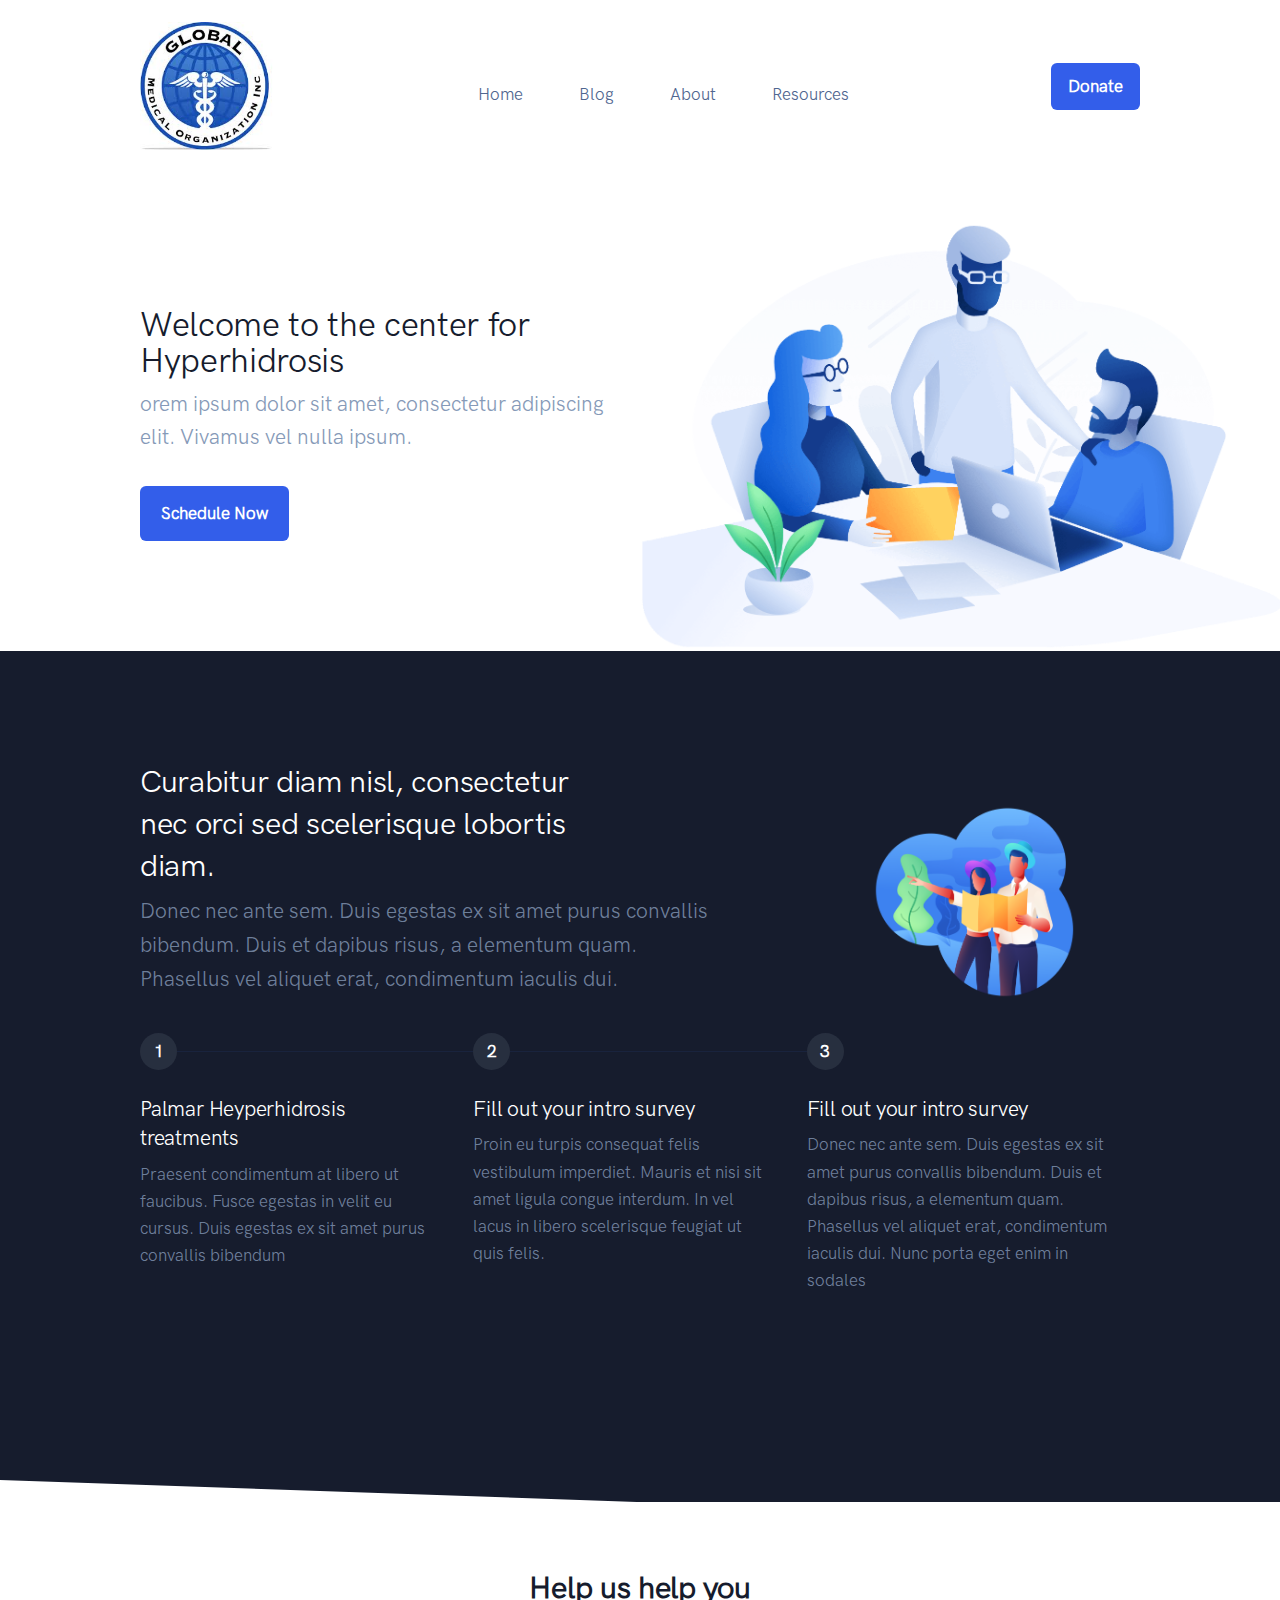
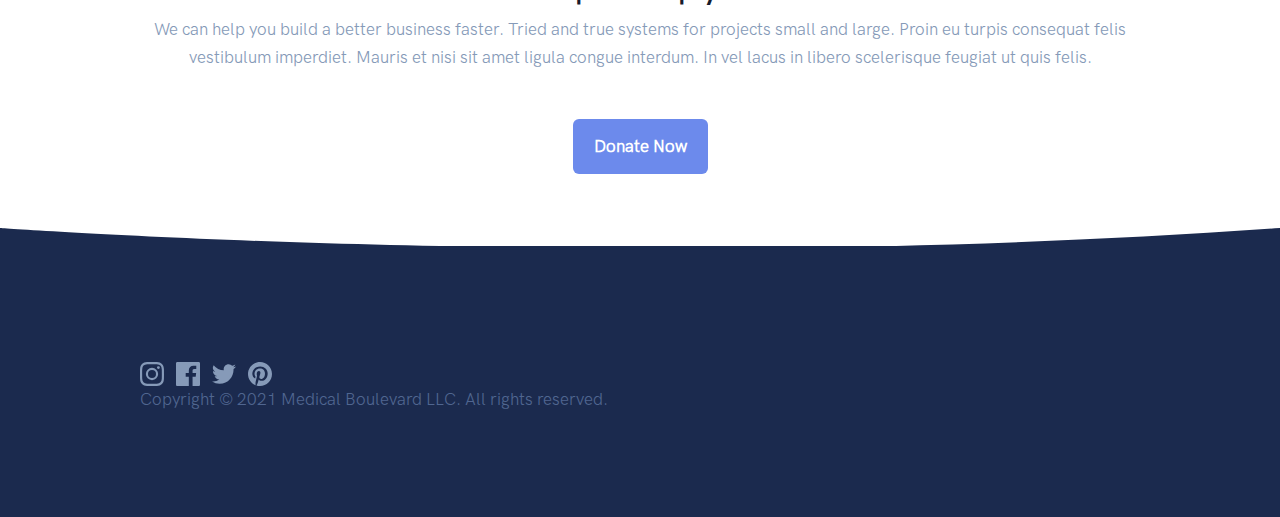
<file: index.html>
<!DOCTYPE html><html><head><meta charSet="utf-8"/><meta name="viewport" content="width=device-width"/><meta name="next-head-count" content="2"/><link rel="preload" href="/_next/static/css/82aee900c3adb51044b9.css" as="style"/><link rel="stylesheet" href="/_next/static/css/82aee900c3adb51044b9.css" data-n-g=""/><noscript data-n-css=""></noscript><script defer="" nomodule="" src="/_next/static/chunks/polyfills-a54b4f32bdc1ef890ddd.js"></script><script src="/_next/static/chunks/webpack-0e0f5c5c9fa5a29e0d78.js" defer=""></script><script src="/_next/static/chunks/framework-0441fae7fd130f37dee1.js" defer=""></script><script src="/_next/static/chunks/main-84c50f09b3785f45a54d.js" defer=""></script><script src="/_next/static/chunks/pages/_app-84e1de640ca6c756045f.js" defer=""></script><script src="/_next/static/chunks/pages/index-62d4550ba28e23cb05a8.js" defer=""></script><script src="/_next/static/m4jXU7oj0IO4TAAmn_S2v/_buildManifest.js" defer=""></script><script src="/_next/static/m4jXU7oj0IO4TAAmn_S2v/_ssgManifest.js" defer=""></script></head><body><div id="__next"><div class="wrapper"><header><nav class="navbar navbar-expand-lg navbar-light bg-white"><div class="container"><a class="navbar-brand" href="/"><img src="/images/logo.jpeg" class="navbar-brand-img" alt="..."/></a><button class="navbar-toggler" type="button" data-bs-toggle="collapse" data-bs-target="#navbarCollapse" aria-controls="navbarCollapse" aria-expanded="false" aria-label="Toggle navigation"><span class="navbar-toggler-icon"><svg xmlns="http://www.w3.org/2000/svg" width="24" height="24" viewBox="0 0 24 24" fill="none" stroke="currentColor" stroke-width="2" stroke-linecap="round" stroke-linejoin="round"><line x1="3" y1="12" x2="21" y2="12"></line><line x1="3" y1="6" x2="21" y2="6"></line><line x1="3" y1="18" x2="21" y2="18"></line></svg></span></button><div class="navbar-collapse collapse" id="navbarCollapse"><button class="navbar-toggler top-index" type="button" data-bs-toggle="collapse" data-bs-target="#navbarCollapse" aria-controls="navbarCollapse" aria-expanded="false" aria-label="Toggle navigation"><svg xmlns="http://www.w3.org/2000/svg" width="24" height="24" viewBox="0 0 24 24" fill="none" stroke="currentColor" stroke-width="2" stroke-linecap="round" stroke-linejoin="round" class="fe fe-x"><line x1="18" y1="6" x2="6" y2="18"></line><line x1="6" y1="6" x2="18" y2="18"></line></svg></button><ul class="navbar-nav ms-auto"><li class="nav-item dropdown"><a class="nav-link dropdown-toggle" id="navbarLandings" data-bs-toggle="dropdown" aria-haspopup="true" aria-expanded="false" href="/">Home</a></li><li class="nav-item dropdown"><a class="nav-link dropdown-toggle" id="navbarPages" data-bs-toggle="dropdown" aria-haspopup="true" aria-expanded="false" href="/blog/">Blog</a></li><li class="nav-item dropdown"><a class="nav-link dropdown-toggle" id="navbarAccount" data-bs-toggle="dropdown" aria-haspopup="true" aria-expanded="false" href="/about/">About</a></li><li class="nav-item dropdown"><a class="nav-link dropdown-toggle" id="navbarDocumentation" data-bs-toggle="dropdown" aria-haspopup="true" aria-expanded="false" href="/Resources/">Resources</a></li></ul><a class="navbar-btn btn btn-sm btn-primary lift ms-auto" href="https://donateNow" target="_blank">Donate</a></div></div></nav></header><main><section class="pt-4 pt-md-10"><div class="container"><div class="row align-items-center"><div class="col-12 col-md-5 col-lg-6 order-md-2"><img src="/images/illustrations/illustration-2.png" width="1361" height="901" class="img-fluid mw-md-150 mw-lg-130 mb-6 mb-md-0" alt="..."/></div><div class="col-12 col-md-7 col-lg-6 order-md-1"><h1 class="display-3 text-center text-md-start">Welcome to the center for<br/>Hyperhidrosis</h1><p class="lead text-center text-md-start text-muted mb-6 mb-lg-8">orem ipsum dolor sit amet, consectetur adipiscing elit. Vivamus vel nulla ipsum.</p><div class="text-center text-md-start mb-5"><a href="overview.html" class="btn btn-primary shadow lift me-3">Schedule Now<i class="fe fe-arrow-right d-none d-md-inline ms-3"></i></a></div></div></div></div></section><div class="section bg-black pt-12 pt-md-15 pb-8 pb-md-11 py-md-11"><div class="container "><div class="row justify-content-between align-items-center mb-5"><div class="col-12 col-md-4 order-md-2 text-center mt-8 pad_10"><img src="/images/illustrations/illustration-1-dark.png" class="img-fluid w-75 w-md-100 mb-6 mb-md-0" width="878" height="836" alt="..."/></div><div class="col-12 col-md-7 order-md-1"><h2 class="text-white" style="max-width:450px">Curabitur diam nisl, consectetur nec orci sed scelerisque lobortis diam.</h2><div class="lead text-muted-80 mb-0">Donec nec ante sem. Duis egestas ex sit amet purus convallis bibendum. Duis et dapibus risus, a elementum quam. Phasellus vel aliquet erat, condimentum iaculis dui.</div></div></div><div class="  row"><div class="col-12 col-md-4"><div class="row"><div class="col-auto col-md-12"><div class="row gx-0 align-items-center mb-md-5"><div class="col-auto"><a class="btn btn-sm btn-rounded-circle btn-gray-400-10 disabled opacity-1" href="#!"><span>1</span></a></div><div class="col"><hr class="d-none d-md-block bg-gray-900-50 me-n7"/></div></div></div><div class="col col-md-12 ms-md-0 pad_ryt_30 pad_lft_35"><h3 class="text-white">Palmar Heyperhidrosis treatments</h3><p class="text-muted-80 mb-6 mb-md-0">Praesent condimentum at libero ut faucibus. Fusce egestas in velit eu cursus. Duis egestas ex sit amet purus convallis bibendum</p></div></div></div><div class="col-12 col-md-4"><div class="row"><div class="col-auto col-md-12"><div class="row gx-0 align-items-center mb-md-5"><div class="col-auto"><a class="btn btn-sm btn-rounded-circle btn-gray-400-10 disabled opacity-1" href="#!"><span>2</span></a></div><div class="col"><hr class="d-none d-md-block bg-gray-900-50 me-n7"/></div></div></div><div class="col col-md-12 ms-md-0 pad_ryt_30 pad_lft_35"><h3 class="text-white">Fill out your intro survey</h3><p class="text-muted-80 mb-6 mb-md-0">Proin eu turpis consequat felis vestibulum imperdiet. Mauris et nisi sit amet ligula congue interdum. In vel lacus in libero scelerisque feugiat ut quis felis.</p></div></div></div><div class="col-12 col-md-4"><div class="row"><div class="col-auto col-md-12"><div class="row gx-0 align-items-center mb-md-5"><div class="col-auto"><a class="btn btn-sm btn-rounded-circle btn-gray-400-10 disabled opacity-1" href="#!"><span>3</span></a></div></div></div><div class="col col-md-12 ms-md-0 pad_ryt_30 pad_lft_35"><h3 class="text-white">Fill out your intro survey</h3><p class="text-muted-80 mb-6 mb-md-0">Donec nec ante sem. Duis egestas ex sit amet purus convallis bibendum. Duis et dapibus risus, a elementum quam. Phasellus vel aliquet erat, condimentum iaculis dui. Nunc porta eget enim in sodales</p></div></div></div></div></div></div><div class="position-relative" style="height:4rem"><div class="shape shape-top shape-fluid-x shape-flip-x svg-shim text-black"><svg viewBox="0 0 2880 250" fill="none" xmlns="http://www.w3.org/2000/svg"><path d="M0 0h2880v125h-720L720 250H0V0z" fill="currentColor"></path></svg></div></div><section class="section py-8 py-md-13 bg-between mt-lg-10"><div class="container"><div class="row justify-content-center"><div class="col-12 col-md-10 col-lg-8 text-center"><h2 class="fw-bold">Help us help you</h2><p class="fs-lg text-muted mb-8 px-lg-9">We can help you build a better business faster. Tried and true systems for projects small and large. Proin eu turpis consequat felis vestibulum imperdiet. Mauris et nisi sit amet ligula congue interdum. In vel lacus in libero scelerisque feugiat ut quis felis.</p><a href="#!" class="btn btn-primary-desat lift">Donate Now</a></div></div></div></section></main></div><div class="position-relative mt-5"><div class="shape shape-bottom shape-fluid-x svg-shim text-dark" style="margin-bottom:-5px"><svg viewBox="0 0 2880 48" fill="none" xmlns="http://www.w3.org/2000/svg"><path d="M0 48h2880V0h-720C1442.5 52 720 0 720 0H0v48z" fill="#1B2A4E"></path></svg></div></div><footer class="footer py-6 py-md-11 bg-dark"><div class="container"><div class="row"><div class="col-6 col-md-4 col-lg-2 "><ul class="list-unstyled list-inline list-social mb-6 mb-md-0"><li class="list-inline-item list-social-item me-3"><a href="#!" class="text-decoration-none"><img src="/images/icons/social/instagram.svg" width="24" height="24" alt="..."/></a></li><li class="list-inline-item list-social-item me-3"><a href="#!" class="text-decoration-none"><img src="/images/icons/social/facebook.svg" width="24" height="24" alt="..."/></a></li><li class="list-inline-item list-social-item me-3"><a href="#!" class="text-decoration-none"><img src="/images/icons/social/twitter.svg" width="24" height="24" alt="..."/></a></li><li class="list-inline-item list-social-item"><a href="#!" class="text-decoration-none"><img src="/images/icons/social/pinterest.svg" width="24" height="24" alt="..."/></a></li></ul></div><p class="text-gray-700 mb-2">Copyright © 2021 Medical Boulevard LLC. All rights reserved.</p><div class="col-6 col-md-4 col-lg-2 d-none"><h6 class="fw-bold text-uppercase text-gray-700"></h6><ul class="list-unstyled text-muted mb-6 mb-md-8 mb-lg-0 d-none"><li class="mb-3"><a href="#!" class="text-reset">Sweaty Palms</a></li><li class="mb-3"><a href="#!" class="text-reset">Sweaty Feet</a></li><li class="mb-3"><a href="#!" class="text-reset">Armpit Sweating</a></li><li class="mb-3"><a href="#!" class="text-reset">Sweating Symptoms</a></li></ul></div><div class="col-6 col-md-4 col-lg-2 d-none"><h6 class="fw-bold text-uppercase text-gray-700">Company</h6><ul class="list-unstyled text-muted mb-6 mb-md-8 mb-lg-0"><li class="mb-3"><a href="#!" class="text-reset">Home</a></li><li class="mb-3"><a href="#!" class="text-reset">About</a></li><li class="mb-3"><a href="#!" class="text-reset">Contact</a></li></ul></div></div></div></footer></div><script id="__NEXT_DATA__" type="application/json">{"props":{"pageProps":{}},"page":"/","query":{},"buildId":"m4jXU7oj0IO4TAAmn_S2v","nextExport":true,"autoExport":true,"isFallback":false,"scriptLoader":[]}</script></body></html>
</file>
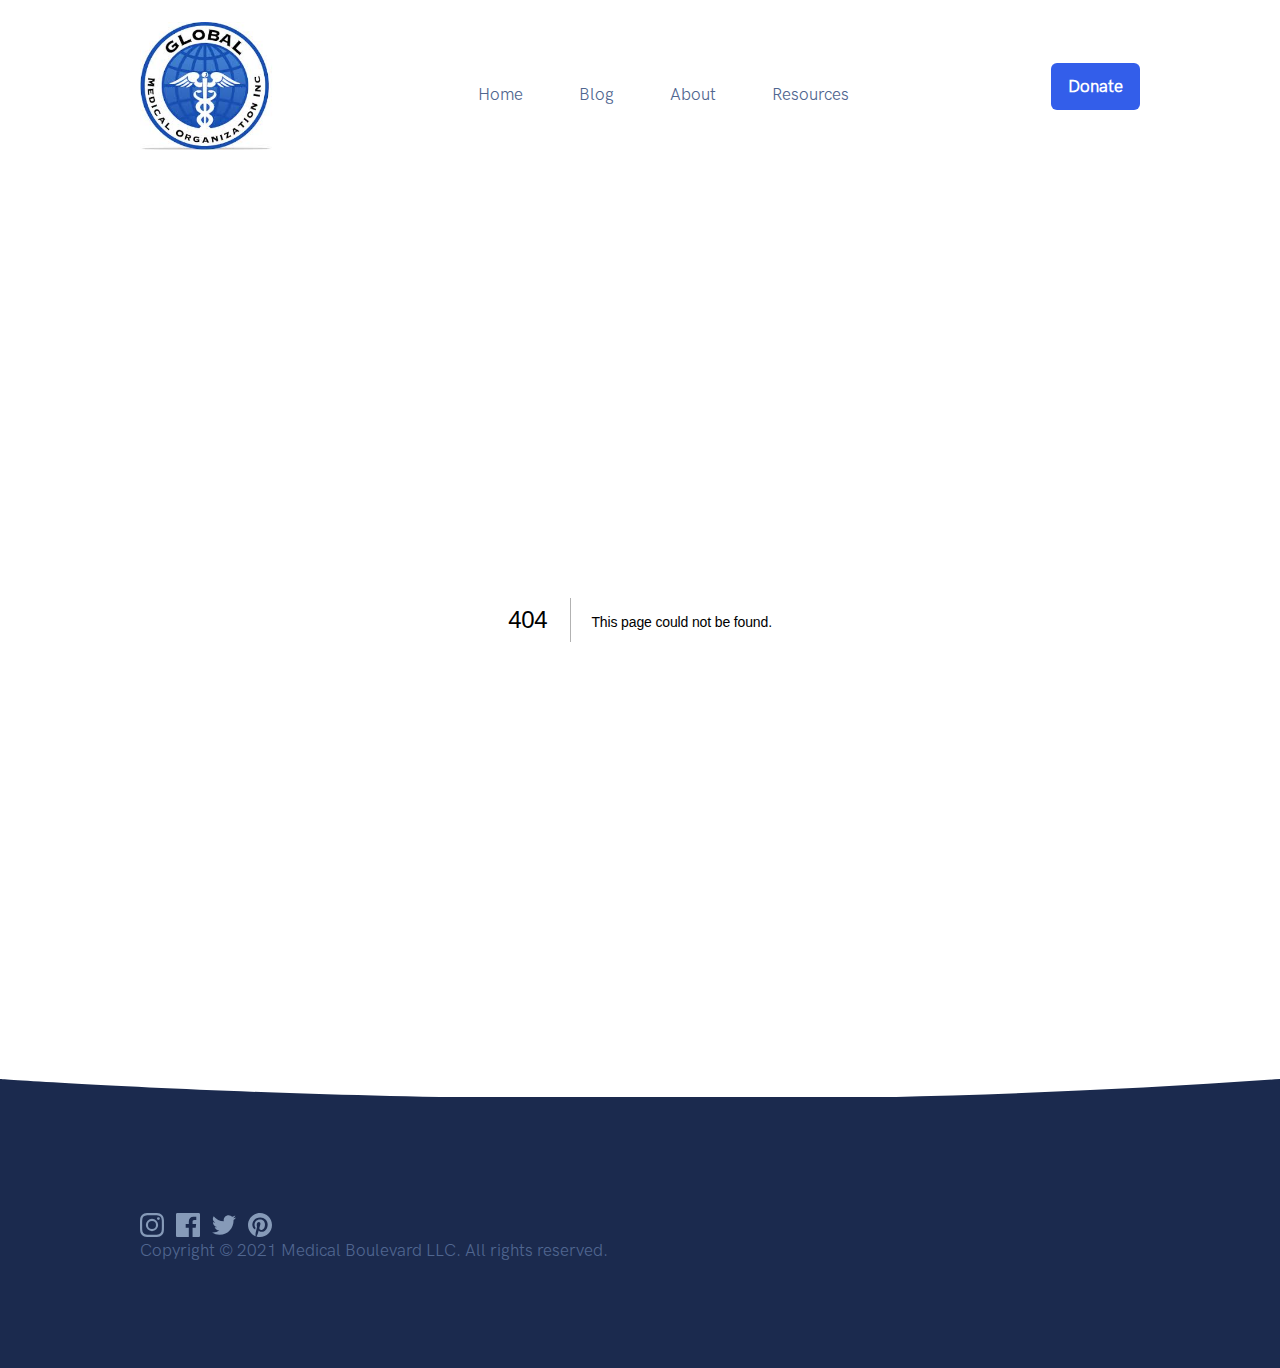
<file: 404/index.html>
<!DOCTYPE html><html><head><meta name="viewport" content="width=device-width"/><meta charSet="utf-8"/><title>404: This page could not be found</title><meta name="next-head-count" content="3"/><link rel="preload" href="/_next/static/css/82aee900c3adb51044b9.css" as="style"/><link rel="stylesheet" href="/_next/static/css/82aee900c3adb51044b9.css" data-n-g=""/><noscript data-n-css=""></noscript><script defer="" nomodule="" src="/_next/static/chunks/polyfills-a54b4f32bdc1ef890ddd.js"></script><script src="/_next/static/chunks/webpack-0e0f5c5c9fa5a29e0d78.js" defer=""></script><script src="/_next/static/chunks/framework-0441fae7fd130f37dee1.js" defer=""></script><script src="/_next/static/chunks/main-84c50f09b3785f45a54d.js" defer=""></script><script src="/_next/static/chunks/pages/_app-84e1de640ca6c756045f.js" defer=""></script><script src="/_next/static/chunks/pages/_error-737a04e9a0da63c9d162.js" defer=""></script><script src="/_next/static/m4jXU7oj0IO4TAAmn_S2v/_buildManifest.js" defer=""></script><script src="/_next/static/m4jXU7oj0IO4TAAmn_S2v/_ssgManifest.js" defer=""></script></head><body><div id="__next"><div class="wrapper"><header><nav class="navbar navbar-expand-lg navbar-light bg-white"><div class="container"><a class="navbar-brand" href="/"><img src="/images/logo.jpeg" class="navbar-brand-img" alt="..."/></a><button class="navbar-toggler" type="button" data-bs-toggle="collapse" data-bs-target="#navbarCollapse" aria-controls="navbarCollapse" aria-expanded="false" aria-label="Toggle navigation"><span class="navbar-toggler-icon"><svg xmlns="http://www.w3.org/2000/svg" width="24" height="24" viewBox="0 0 24 24" fill="none" stroke="currentColor" stroke-width="2" stroke-linecap="round" stroke-linejoin="round"><line x1="3" y1="12" x2="21" y2="12"></line><line x1="3" y1="6" x2="21" y2="6"></line><line x1="3" y1="18" x2="21" y2="18"></line></svg></span></button><div class="navbar-collapse collapse" id="navbarCollapse"><button class="navbar-toggler top-index" type="button" data-bs-toggle="collapse" data-bs-target="#navbarCollapse" aria-controls="navbarCollapse" aria-expanded="false" aria-label="Toggle navigation"><svg xmlns="http://www.w3.org/2000/svg" width="24" height="24" viewBox="0 0 24 24" fill="none" stroke="currentColor" stroke-width="2" stroke-linecap="round" stroke-linejoin="round" class="fe fe-x"><line x1="18" y1="6" x2="6" y2="18"></line><line x1="6" y1="6" x2="18" y2="18"></line></svg></button><ul class="navbar-nav ms-auto"><li class="nav-item dropdown"><a class="nav-link dropdown-toggle" id="navbarLandings" data-bs-toggle="dropdown" aria-haspopup="true" aria-expanded="false" href="/">Home</a></li><li class="nav-item dropdown"><a class="nav-link dropdown-toggle" id="navbarPages" data-bs-toggle="dropdown" aria-haspopup="true" aria-expanded="false" href="/blog/">Blog</a></li><li class="nav-item dropdown"><a class="nav-link dropdown-toggle" id="navbarAccount" data-bs-toggle="dropdown" aria-haspopup="true" aria-expanded="false" href="/about/">About</a></li><li class="nav-item dropdown"><a class="nav-link dropdown-toggle" id="navbarDocumentation" data-bs-toggle="dropdown" aria-haspopup="true" aria-expanded="false" href="/Resources/">Resources</a></li></ul><a class="navbar-btn btn btn-sm btn-primary lift ms-auto" href="https://donateNow" target="_blank">Donate</a></div></div></nav></header><main><div style="color:#000;background:#fff;font-family:-apple-system, BlinkMacSystemFont, Roboto, &quot;Segoe UI&quot;, &quot;Fira Sans&quot;, Avenir, &quot;Helvetica Neue&quot;, &quot;Lucida Grande&quot;, sans-serif;height:100vh;text-align:center;display:flex;flex-direction:column;align-items:center;justify-content:center"><div><style>body { margin: 0 }</style><h1 style="display:inline-block;border-right:1px solid rgba(0, 0, 0,.3);margin:0;margin-right:20px;padding:10px 23px 10px 0;font-size:24px;font-weight:500;vertical-align:top">404</h1><div style="display:inline-block;text-align:left;line-height:49px;height:49px;vertical-align:middle"><h2 style="font-size:14px;font-weight:normal;line-height:inherit;margin:0;padding:0">This page could not be found<!-- -->.</h2></div></div></div></main></div><div class="position-relative mt-5"><div class="shape shape-bottom shape-fluid-x svg-shim text-dark" style="margin-bottom:-5px"><svg viewBox="0 0 2880 48" fill="none" xmlns="http://www.w3.org/2000/svg"><path d="M0 48h2880V0h-720C1442.5 52 720 0 720 0H0v48z" fill="#1B2A4E"></path></svg></div></div><footer class="footer py-6 py-md-11 bg-dark"><div class="container"><div class="row"><div class="col-6 col-md-4 col-lg-2 "><ul class="list-unstyled list-inline list-social mb-6 mb-md-0"><li class="list-inline-item list-social-item me-3"><a href="#!" class="text-decoration-none"><img src="/images/icons/social/instagram.svg" width="24" height="24" alt="..."/></a></li><li class="list-inline-item list-social-item me-3"><a href="#!" class="text-decoration-none"><img src="/images/icons/social/facebook.svg" width="24" height="24" alt="..."/></a></li><li class="list-inline-item list-social-item me-3"><a href="#!" class="text-decoration-none"><img src="/images/icons/social/twitter.svg" width="24" height="24" alt="..."/></a></li><li class="list-inline-item list-social-item"><a href="#!" class="text-decoration-none"><img src="/images/icons/social/pinterest.svg" width="24" height="24" alt="..."/></a></li></ul></div><p class="text-gray-700 mb-2">Copyright © 2021 Medical Boulevard LLC. All rights reserved.</p><div class="col-6 col-md-4 col-lg-2 d-none"><h6 class="fw-bold text-uppercase text-gray-700"></h6><ul class="list-unstyled text-muted mb-6 mb-md-8 mb-lg-0 d-none"><li class="mb-3"><a href="#!" class="text-reset">Sweaty Palms</a></li><li class="mb-3"><a href="#!" class="text-reset">Sweaty Feet</a></li><li class="mb-3"><a href="#!" class="text-reset">Armpit Sweating</a></li><li class="mb-3"><a href="#!" class="text-reset">Sweating Symptoms</a></li></ul></div><div class="col-6 col-md-4 col-lg-2 d-none"><h6 class="fw-bold text-uppercase text-gray-700">Company</h6><ul class="list-unstyled text-muted mb-6 mb-md-8 mb-lg-0"><li class="mb-3"><a href="#!" class="text-reset">Home</a></li><li class="mb-3"><a href="#!" class="text-reset">About</a></li><li class="mb-3"><a href="#!" class="text-reset">Contact</a></li></ul></div></div></div></footer></div><script id="__NEXT_DATA__" type="application/json">{"props":{"pageProps":{"statusCode":404}},"page":"/_error","query":{},"buildId":"m4jXU7oj0IO4TAAmn_S2v","nextExport":true,"isFallback":false,"gip":true,"scriptLoader":[]}</script></body></html>
</file>
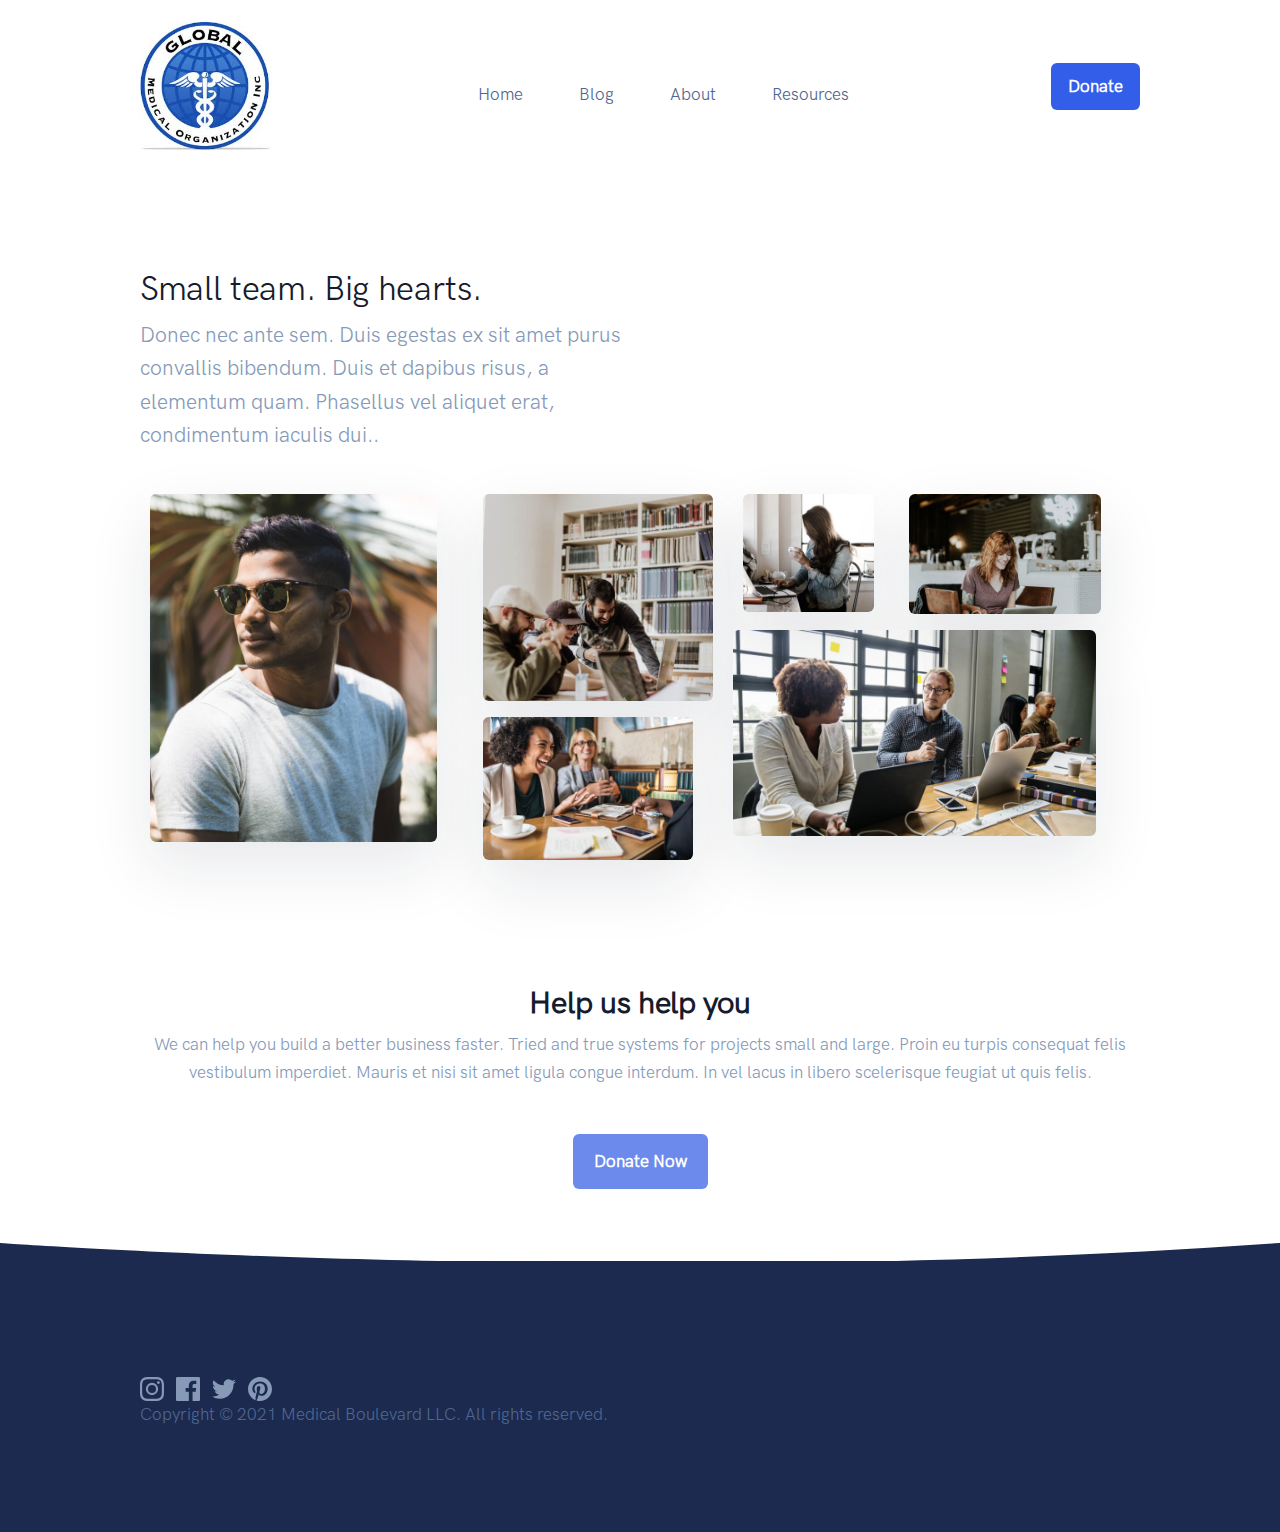
<file: about/index.html>
<!DOCTYPE html><html><head><meta charSet="utf-8"/><meta name="viewport" content="width=device-width"/><meta name="next-head-count" content="2"/><link rel="preload" href="/_next/static/css/82aee900c3adb51044b9.css" as="style"/><link rel="stylesheet" href="/_next/static/css/82aee900c3adb51044b9.css" data-n-g=""/><noscript data-n-css=""></noscript><script defer="" nomodule="" src="/_next/static/chunks/polyfills-a54b4f32bdc1ef890ddd.js"></script><script src="/_next/static/chunks/webpack-0e0f5c5c9fa5a29e0d78.js" defer=""></script><script src="/_next/static/chunks/framework-0441fae7fd130f37dee1.js" defer=""></script><script src="/_next/static/chunks/main-84c50f09b3785f45a54d.js" defer=""></script><script src="/_next/static/chunks/pages/_app-84e1de640ca6c756045f.js" defer=""></script><script src="/_next/static/chunks/pages/about-1913c0da62707013ce18.js" defer=""></script><script src="/_next/static/m4jXU7oj0IO4TAAmn_S2v/_buildManifest.js" defer=""></script><script src="/_next/static/m4jXU7oj0IO4TAAmn_S2v/_ssgManifest.js" defer=""></script></head><body><div id="__next"><div class="wrapper"><header><nav class="navbar navbar-expand-lg navbar-light bg-white"><div class="container"><a class="navbar-brand" href="/"><img src="/images/logo.jpeg" class="navbar-brand-img" alt="..."/></a><button class="navbar-toggler" type="button" data-bs-toggle="collapse" data-bs-target="#navbarCollapse" aria-controls="navbarCollapse" aria-expanded="false" aria-label="Toggle navigation"><span class="navbar-toggler-icon"><svg xmlns="http://www.w3.org/2000/svg" width="24" height="24" viewBox="0 0 24 24" fill="none" stroke="currentColor" stroke-width="2" stroke-linecap="round" stroke-linejoin="round"><line x1="3" y1="12" x2="21" y2="12"></line><line x1="3" y1="6" x2="21" y2="6"></line><line x1="3" y1="18" x2="21" y2="18"></line></svg></span></button><div class="navbar-collapse collapse" id="navbarCollapse"><button class="navbar-toggler top-index" type="button" data-bs-toggle="collapse" data-bs-target="#navbarCollapse" aria-controls="navbarCollapse" aria-expanded="false" aria-label="Toggle navigation"><svg xmlns="http://www.w3.org/2000/svg" width="24" height="24" viewBox="0 0 24 24" fill="none" stroke="currentColor" stroke-width="2" stroke-linecap="round" stroke-linejoin="round" class="fe fe-x"><line x1="18" y1="6" x2="6" y2="18"></line><line x1="6" y1="6" x2="18" y2="18"></line></svg></button><ul class="navbar-nav ms-auto"><li class="nav-item dropdown"><a class="nav-link dropdown-toggle" id="navbarLandings" data-bs-toggle="dropdown" aria-haspopup="true" aria-expanded="false" href="/">Home</a></li><li class="nav-item dropdown"><a class="nav-link dropdown-toggle" id="navbarPages" data-bs-toggle="dropdown" aria-haspopup="true" aria-expanded="false" href="/blog/">Blog</a></li><li class="nav-item dropdown"><a class="nav-link dropdown-toggle" id="navbarAccount" data-bs-toggle="dropdown" aria-haspopup="true" aria-expanded="false" href="/about/">About</a></li><li class="nav-item dropdown"><a class="nav-link dropdown-toggle" id="navbarDocumentation" data-bs-toggle="dropdown" aria-haspopup="true" aria-expanded="false" href="/Resources/">Resources</a></li></ul><a class="navbar-btn btn btn-sm btn-primary lift ms-auto" href="https://donateNow" target="_blank">Donate</a></div></div></nav></header><main><section class="pt-4 pt-md-8 pt-md-11"><div class="container"><div class="row align-items-center"><div class="col-12 col-md-7 col-lg-6 order-md-1 aos-init aos-animate" data-aos="fade-up"><h1 class="display-2 text-center text-md-start">Small team. Big hearts.</h1><p class="lead text-center text-md-start text-muted mb-6 mb-lg-8">Donec nec ante sem. Duis egestas ex sit amet purus convallis bibendum. Duis et dapibus risus, a elementum quam. Phasellus vel aliquet erat, condimentum iaculis dui..</p></div></div><div class="row gx-4"><div class="col-4 pad_10"><img src="/images/photos/photo-16.jpg" class="img-fluid rounded img_shadow" width="287" height="348" alt="..."/></div><div class="col-3 pad_10"><img src="/images/photos/photo-17.jpg" class="img-fluid rounded img_shadow mb-4" alt="..."/><img src="/images/photos/photo-18.jpg" width="210" height="142" class="img-fluid rounded img_shadow" alt="..."/></div><div class="col-5 pad_10"><div class="row gx-5 mb-4"><div class="col-5 pad_lft_ryt"><img src="/images/photos/photo-19.jpg" class="img-fluid rounded img_shadow" width="131" height="89" alt="..."/></div><div class="col-7 pad_lft_ryt"><img src="/images/photos/photo-20.jpg" class="img-fluid rounded img_shadow" width="192" height="130" alt="..."/></div></div><img src="/images/photos/photo-21.jpg" class="img-fluid rounded img_shadow" width="363" height="206" alt="..."/></div></div></div></section><section class="section py-8 py-md-13 bg-between mt-lg-10"><div class="container"><div class="row justify-content-center"><div class="col-12 col-md-10 col-lg-8 text-center"><h2 class="fw-bold">Help us help you</h2><p class="fs-lg text-muted mb-8 px-lg-9">We can help you build a better business faster. Tried and true systems for projects small and large. Proin eu turpis consequat felis vestibulum imperdiet. Mauris et nisi sit amet ligula congue interdum. In vel lacus in libero scelerisque feugiat ut quis felis.</p><a href="#!" class="btn btn-primary-desat lift">Donate Now</a></div></div></div></section></main></div><div class="position-relative mt-5"><div class="shape shape-bottom shape-fluid-x svg-shim text-dark" style="margin-bottom:-5px"><svg viewBox="0 0 2880 48" fill="none" xmlns="http://www.w3.org/2000/svg"><path d="M0 48h2880V0h-720C1442.5 52 720 0 720 0H0v48z" fill="#1B2A4E"></path></svg></div></div><footer class="footer py-6 py-md-11 bg-dark"><div class="container"><div class="row"><div class="col-6 col-md-4 col-lg-2 "><ul class="list-unstyled list-inline list-social mb-6 mb-md-0"><li class="list-inline-item list-social-item me-3"><a href="#!" class="text-decoration-none"><img src="/images/icons/social/instagram.svg" width="24" height="24" alt="..."/></a></li><li class="list-inline-item list-social-item me-3"><a href="#!" class="text-decoration-none"><img src="/images/icons/social/facebook.svg" width="24" height="24" alt="..."/></a></li><li class="list-inline-item list-social-item me-3"><a href="#!" class="text-decoration-none"><img src="/images/icons/social/twitter.svg" width="24" height="24" alt="..."/></a></li><li class="list-inline-item list-social-item"><a href="#!" class="text-decoration-none"><img src="/images/icons/social/pinterest.svg" width="24" height="24" alt="..."/></a></li></ul></div><p class="text-gray-700 mb-2">Copyright © 2021 Medical Boulevard LLC. All rights reserved.</p><div class="col-6 col-md-4 col-lg-2 d-none"><h6 class="fw-bold text-uppercase text-gray-700"></h6><ul class="list-unstyled text-muted mb-6 mb-md-8 mb-lg-0 d-none"><li class="mb-3"><a href="#!" class="text-reset">Sweaty Palms</a></li><li class="mb-3"><a href="#!" class="text-reset">Sweaty Feet</a></li><li class="mb-3"><a href="#!" class="text-reset">Armpit Sweating</a></li><li class="mb-3"><a href="#!" class="text-reset">Sweating Symptoms</a></li></ul></div><div class="col-6 col-md-4 col-lg-2 d-none"><h6 class="fw-bold text-uppercase text-gray-700">Company</h6><ul class="list-unstyled text-muted mb-6 mb-md-8 mb-lg-0"><li class="mb-3"><a href="#!" class="text-reset">Home</a></li><li class="mb-3"><a href="#!" class="text-reset">About</a></li><li class="mb-3"><a href="#!" class="text-reset">Contact</a></li></ul></div></div></div></footer></div><script id="__NEXT_DATA__" type="application/json">{"props":{"pageProps":{}},"page":"/about","query":{},"buildId":"m4jXU7oj0IO4TAAmn_S2v","nextExport":true,"autoExport":true,"isFallback":false,"scriptLoader":[]}</script></body></html>
</file>
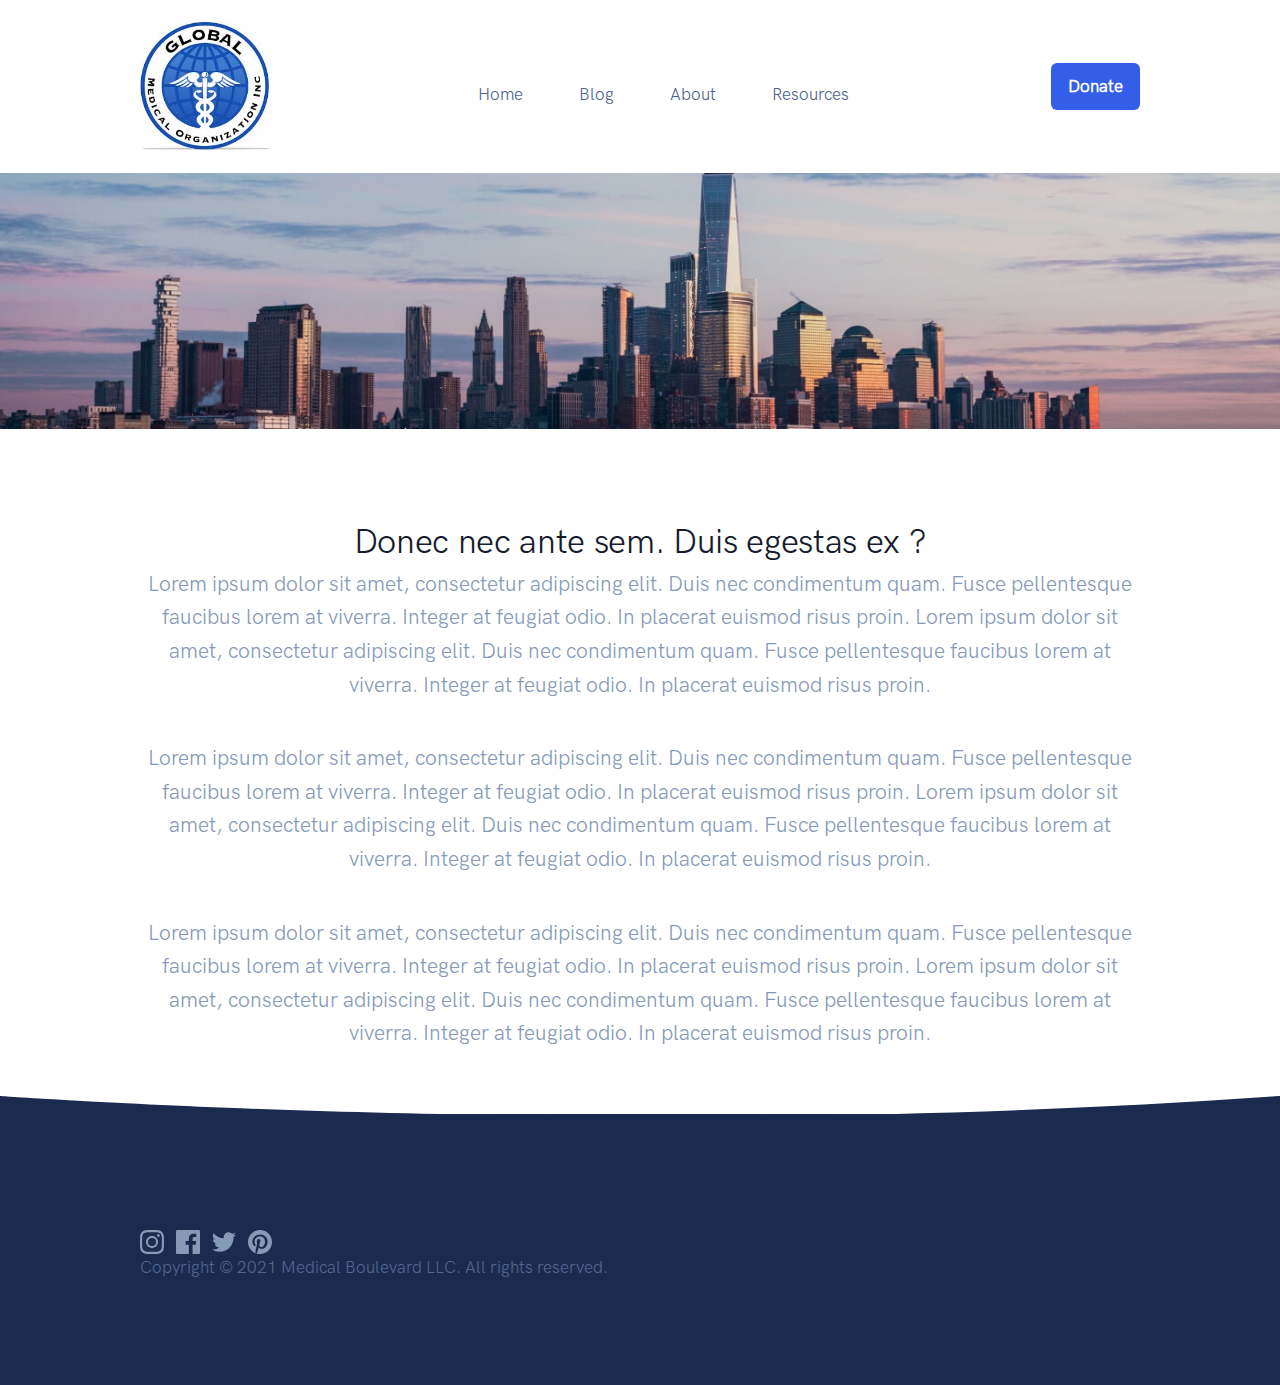
<file: blog/causes-of-sweaty-palms/index.html>
<!DOCTYPE html><html><head><meta charSet="utf-8"/><meta name="viewport" content="width=device-width"/><meta name="next-head-count" content="2"/><link rel="preload" href="/_next/static/css/82aee900c3adb51044b9.css" as="style"/><link rel="stylesheet" href="/_next/static/css/82aee900c3adb51044b9.css" data-n-g=""/><noscript data-n-css=""></noscript><script defer="" nomodule="" src="/_next/static/chunks/polyfills-a54b4f32bdc1ef890ddd.js"></script><script src="/_next/static/chunks/webpack-0e0f5c5c9fa5a29e0d78.js" defer=""></script><script src="/_next/static/chunks/framework-0441fae7fd130f37dee1.js" defer=""></script><script src="/_next/static/chunks/main-84c50f09b3785f45a54d.js" defer=""></script><script src="/_next/static/chunks/pages/_app-84e1de640ca6c756045f.js" defer=""></script><script src="/_next/static/chunks/pages/blog/%5Bid%5D-1e624e7973773d6eb4c5.js" defer=""></script><script src="/_next/static/m4jXU7oj0IO4TAAmn_S2v/_buildManifest.js" defer=""></script><script src="/_next/static/m4jXU7oj0IO4TAAmn_S2v/_ssgManifest.js" defer=""></script></head><body><div id="__next"><div class="wrapper"><header><nav class="navbar navbar-expand-lg navbar-light bg-white"><div class="container"><a class="navbar-brand" href="/"><img src="/images/logo.jpeg" class="navbar-brand-img" alt="..."/></a><button class="navbar-toggler" type="button" data-bs-toggle="collapse" data-bs-target="#navbarCollapse" aria-controls="navbarCollapse" aria-expanded="false" aria-label="Toggle navigation"><span class="navbar-toggler-icon"><svg xmlns="http://www.w3.org/2000/svg" width="24" height="24" viewBox="0 0 24 24" fill="none" stroke="currentColor" stroke-width="2" stroke-linecap="round" stroke-linejoin="round"><line x1="3" y1="12" x2="21" y2="12"></line><line x1="3" y1="6" x2="21" y2="6"></line><line x1="3" y1="18" x2="21" y2="18"></line></svg></span></button><div class="navbar-collapse collapse" id="navbarCollapse"><button class="navbar-toggler top-index" type="button" data-bs-toggle="collapse" data-bs-target="#navbarCollapse" aria-controls="navbarCollapse" aria-expanded="false" aria-label="Toggle navigation"><svg xmlns="http://www.w3.org/2000/svg" width="24" height="24" viewBox="0 0 24 24" fill="none" stroke="currentColor" stroke-width="2" stroke-linecap="round" stroke-linejoin="round" class="fe fe-x"><line x1="18" y1="6" x2="6" y2="18"></line><line x1="6" y1="6" x2="18" y2="18"></line></svg></button><ul class="navbar-nav ms-auto"><li class="nav-item dropdown"><a class="nav-link dropdown-toggle" id="navbarLandings" data-bs-toggle="dropdown" aria-haspopup="true" aria-expanded="false" href="/">Home</a></li><li class="nav-item dropdown"><a class="nav-link dropdown-toggle" id="navbarPages" data-bs-toggle="dropdown" aria-haspopup="true" aria-expanded="false" href="/blog/">Blog</a></li><li class="nav-item dropdown"><a class="nav-link dropdown-toggle" id="navbarAccount" data-bs-toggle="dropdown" aria-haspopup="true" aria-expanded="false" href="/about/">About</a></li><li class="nav-item dropdown"><a class="nav-link dropdown-toggle" id="navbarDocumentation" data-bs-toggle="dropdown" aria-haspopup="true" aria-expanded="false" href="/Resources/">Resources</a></li></ul><a class="navbar-btn btn btn-sm btn-primary lift ms-auto" href="https://donateNow" target="_blank">Donate</a></div></div></nav></header><main><section class="py-12 py-md-15 bg-cover jarallax" style="background-image:url(/images/covers/cover-8.jpg)"></section><section class="pt-8 pt-md-11"><div class="container "><div class="row justify-content-center"><div class="col-12 col-md-10 col-lg-9 col-xl-8"><h1 class="display-4 text-center">Donec nec ante sem. Duis egestas ex ?</h1><p class="lead mb-7 text-center text-muted">Lorem ipsum dolor sit amet, consectetur adipiscing elit. Duis nec condimentum quam. Fusce pellentesque faucibus lorem at viverra. Integer at feugiat odio. In placerat euismod risus proin. Lorem ipsum dolor sit amet, consectetur adipiscing elit. Duis nec condimentum quam. Fusce pellentesque faucibus lorem at viverra. Integer at feugiat odio. In placerat euismod risus proin.</p><p class="lead mb-7 text-center text-muted">Lorem ipsum dolor sit amet, consectetur adipiscing elit. Duis nec condimentum quam. Fusce pellentesque faucibus lorem at viverra. Integer at feugiat odio. In placerat euismod risus proin. Lorem ipsum dolor sit amet, consectetur adipiscing elit. Duis nec condimentum quam. Fusce pellentesque faucibus lorem at viverra. Integer at feugiat odio. In placerat euismod risus proin.</p><p class="lead mb-7 text-center text-muted">Lorem ipsum dolor sit amet, consectetur adipiscing elit. Duis nec condimentum quam. Fusce pellentesque faucibus lorem at viverra. Integer at feugiat odio. In placerat euismod risus proin. Lorem ipsum dolor sit amet, consectetur adipiscing elit. Duis nec condimentum quam. Fusce pellentesque faucibus lorem at viverra. Integer at feugiat odio. In placerat euismod risus proin.</p></div></div></div></section></main></div><div class="position-relative mt-5"><div class="shape shape-bottom shape-fluid-x svg-shim text-dark" style="margin-bottom:-5px"><svg viewBox="0 0 2880 48" fill="none" xmlns="http://www.w3.org/2000/svg"><path d="M0 48h2880V0h-720C1442.5 52 720 0 720 0H0v48z" fill="#1B2A4E"></path></svg></div></div><footer class="footer py-6 py-md-11 bg-dark"><div class="container"><div class="row"><div class="col-6 col-md-4 col-lg-2 "><ul class="list-unstyled list-inline list-social mb-6 mb-md-0"><li class="list-inline-item list-social-item me-3"><a href="#!" class="text-decoration-none"><img src="/images/icons/social/instagram.svg" width="24" height="24" alt="..."/></a></li><li class="list-inline-item list-social-item me-3"><a href="#!" class="text-decoration-none"><img src="/images/icons/social/facebook.svg" width="24" height="24" alt="..."/></a></li><li class="list-inline-item list-social-item me-3"><a href="#!" class="text-decoration-none"><img src="/images/icons/social/twitter.svg" width="24" height="24" alt="..."/></a></li><li class="list-inline-item list-social-item"><a href="#!" class="text-decoration-none"><img src="/images/icons/social/pinterest.svg" width="24" height="24" alt="..."/></a></li></ul></div><p class="text-gray-700 mb-2">Copyright © 2021 Medical Boulevard LLC. All rights reserved.</p><div class="col-6 col-md-4 col-lg-2 d-none"><h6 class="fw-bold text-uppercase text-gray-700"></h6><ul class="list-unstyled text-muted mb-6 mb-md-8 mb-lg-0 d-none"><li class="mb-3"><a href="#!" class="text-reset">Sweaty Palms</a></li><li class="mb-3"><a href="#!" class="text-reset">Sweaty Feet</a></li><li class="mb-3"><a href="#!" class="text-reset">Armpit Sweating</a></li><li class="mb-3"><a href="#!" class="text-reset">Sweating Symptoms</a></li></ul></div><div class="col-6 col-md-4 col-lg-2 d-none"><h6 class="fw-bold text-uppercase text-gray-700">Company</h6><ul class="list-unstyled text-muted mb-6 mb-md-8 mb-lg-0"><li class="mb-3"><a href="#!" class="text-reset">Home</a></li><li class="mb-3"><a href="#!" class="text-reset">About</a></li><li class="mb-3"><a href="#!" class="text-reset">Contact</a></li></ul></div></div></div></footer></div><script id="__NEXT_DATA__" type="application/json">{"props":{"pageProps":{},"__N_SSG":true},"page":"/blog/[id]","query":{"id":"causes-of-sweaty-palms"},"buildId":"m4jXU7oj0IO4TAAmn_S2v","isFallback":false,"gsp":true,"scriptLoader":[]}</script></body></html>
</file>
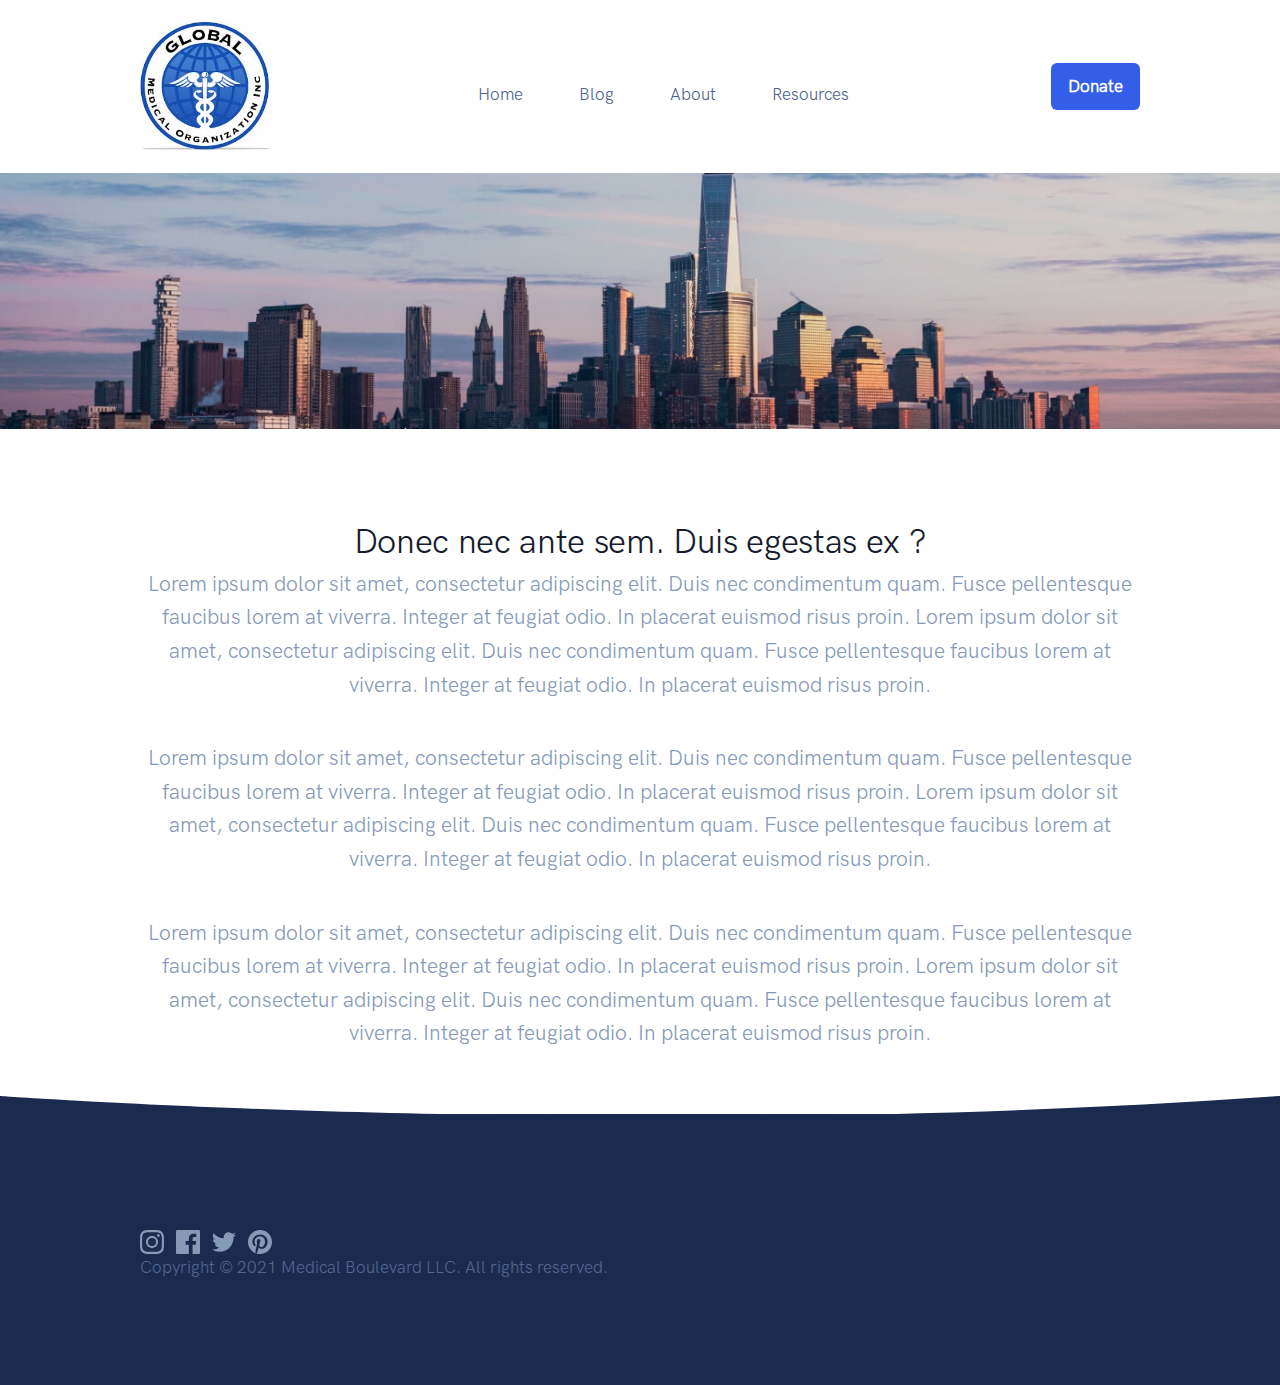
<file: blog/proven-cure-and-success-rates/index.html>
<!DOCTYPE html><html><head><meta charSet="utf-8"/><meta name="viewport" content="width=device-width"/><meta name="next-head-count" content="2"/><link rel="preload" href="/_next/static/css/82aee900c3adb51044b9.css" as="style"/><link rel="stylesheet" href="/_next/static/css/82aee900c3adb51044b9.css" data-n-g=""/><noscript data-n-css=""></noscript><script defer="" nomodule="" src="/_next/static/chunks/polyfills-a54b4f32bdc1ef890ddd.js"></script><script src="/_next/static/chunks/webpack-0e0f5c5c9fa5a29e0d78.js" defer=""></script><script src="/_next/static/chunks/framework-0441fae7fd130f37dee1.js" defer=""></script><script src="/_next/static/chunks/main-84c50f09b3785f45a54d.js" defer=""></script><script src="/_next/static/chunks/pages/_app-84e1de640ca6c756045f.js" defer=""></script><script src="/_next/static/chunks/pages/blog/%5Bid%5D-1e624e7973773d6eb4c5.js" defer=""></script><script src="/_next/static/m4jXU7oj0IO4TAAmn_S2v/_buildManifest.js" defer=""></script><script src="/_next/static/m4jXU7oj0IO4TAAmn_S2v/_ssgManifest.js" defer=""></script></head><body><div id="__next"><div class="wrapper"><header><nav class="navbar navbar-expand-lg navbar-light bg-white"><div class="container"><a class="navbar-brand" href="/"><img src="/images/logo.jpeg" class="navbar-brand-img" alt="..."/></a><button class="navbar-toggler" type="button" data-bs-toggle="collapse" data-bs-target="#navbarCollapse" aria-controls="navbarCollapse" aria-expanded="false" aria-label="Toggle navigation"><span class="navbar-toggler-icon"><svg xmlns="http://www.w3.org/2000/svg" width="24" height="24" viewBox="0 0 24 24" fill="none" stroke="currentColor" stroke-width="2" stroke-linecap="round" stroke-linejoin="round"><line x1="3" y1="12" x2="21" y2="12"></line><line x1="3" y1="6" x2="21" y2="6"></line><line x1="3" y1="18" x2="21" y2="18"></line></svg></span></button><div class="navbar-collapse collapse" id="navbarCollapse"><button class="navbar-toggler top-index" type="button" data-bs-toggle="collapse" data-bs-target="#navbarCollapse" aria-controls="navbarCollapse" aria-expanded="false" aria-label="Toggle navigation"><svg xmlns="http://www.w3.org/2000/svg" width="24" height="24" viewBox="0 0 24 24" fill="none" stroke="currentColor" stroke-width="2" stroke-linecap="round" stroke-linejoin="round" class="fe fe-x"><line x1="18" y1="6" x2="6" y2="18"></line><line x1="6" y1="6" x2="18" y2="18"></line></svg></button><ul class="navbar-nav ms-auto"><li class="nav-item dropdown"><a class="nav-link dropdown-toggle" id="navbarLandings" data-bs-toggle="dropdown" aria-haspopup="true" aria-expanded="false" href="/">Home</a></li><li class="nav-item dropdown"><a class="nav-link dropdown-toggle" id="navbarPages" data-bs-toggle="dropdown" aria-haspopup="true" aria-expanded="false" href="/blog/">Blog</a></li><li class="nav-item dropdown"><a class="nav-link dropdown-toggle" id="navbarAccount" data-bs-toggle="dropdown" aria-haspopup="true" aria-expanded="false" href="/about/">About</a></li><li class="nav-item dropdown"><a class="nav-link dropdown-toggle" id="navbarDocumentation" data-bs-toggle="dropdown" aria-haspopup="true" aria-expanded="false" href="/Resources/">Resources</a></li></ul><a class="navbar-btn btn btn-sm btn-primary lift ms-auto" href="https://donateNow" target="_blank">Donate</a></div></div></nav></header><main><section class="py-12 py-md-15 bg-cover jarallax" style="background-image:url(/images/covers/cover-8.jpg)"></section><section class="pt-8 pt-md-11"><div class="container "><div class="row justify-content-center"><div class="col-12 col-md-10 col-lg-9 col-xl-8"><h1 class="display-4 text-center">Donec nec ante sem. Duis egestas ex ?</h1><p class="lead mb-7 text-center text-muted">Lorem ipsum dolor sit amet, consectetur adipiscing elit. Duis nec condimentum quam. Fusce pellentesque faucibus lorem at viverra. Integer at feugiat odio. In placerat euismod risus proin. Lorem ipsum dolor sit amet, consectetur adipiscing elit. Duis nec condimentum quam. Fusce pellentesque faucibus lorem at viverra. Integer at feugiat odio. In placerat euismod risus proin.</p><p class="lead mb-7 text-center text-muted">Lorem ipsum dolor sit amet, consectetur adipiscing elit. Duis nec condimentum quam. Fusce pellentesque faucibus lorem at viverra. Integer at feugiat odio. In placerat euismod risus proin. Lorem ipsum dolor sit amet, consectetur adipiscing elit. Duis nec condimentum quam. Fusce pellentesque faucibus lorem at viverra. Integer at feugiat odio. In placerat euismod risus proin.</p><p class="lead mb-7 text-center text-muted">Lorem ipsum dolor sit amet, consectetur adipiscing elit. Duis nec condimentum quam. Fusce pellentesque faucibus lorem at viverra. Integer at feugiat odio. In placerat euismod risus proin. Lorem ipsum dolor sit amet, consectetur adipiscing elit. Duis nec condimentum quam. Fusce pellentesque faucibus lorem at viverra. Integer at feugiat odio. In placerat euismod risus proin.</p></div></div></div></section></main></div><div class="position-relative mt-5"><div class="shape shape-bottom shape-fluid-x svg-shim text-dark" style="margin-bottom:-5px"><svg viewBox="0 0 2880 48" fill="none" xmlns="http://www.w3.org/2000/svg"><path d="M0 48h2880V0h-720C1442.5 52 720 0 720 0H0v48z" fill="#1B2A4E"></path></svg></div></div><footer class="footer py-6 py-md-11 bg-dark"><div class="container"><div class="row"><div class="col-6 col-md-4 col-lg-2 "><ul class="list-unstyled list-inline list-social mb-6 mb-md-0"><li class="list-inline-item list-social-item me-3"><a href="#!" class="text-decoration-none"><img src="/images/icons/social/instagram.svg" width="24" height="24" alt="..."/></a></li><li class="list-inline-item list-social-item me-3"><a href="#!" class="text-decoration-none"><img src="/images/icons/social/facebook.svg" width="24" height="24" alt="..."/></a></li><li class="list-inline-item list-social-item me-3"><a href="#!" class="text-decoration-none"><img src="/images/icons/social/twitter.svg" width="24" height="24" alt="..."/></a></li><li class="list-inline-item list-social-item"><a href="#!" class="text-decoration-none"><img src="/images/icons/social/pinterest.svg" width="24" height="24" alt="..."/></a></li></ul></div><p class="text-gray-700 mb-2">Copyright © 2021 Medical Boulevard LLC. All rights reserved.</p><div class="col-6 col-md-4 col-lg-2 d-none"><h6 class="fw-bold text-uppercase text-gray-700"></h6><ul class="list-unstyled text-muted mb-6 mb-md-8 mb-lg-0 d-none"><li class="mb-3"><a href="#!" class="text-reset">Sweaty Palms</a></li><li class="mb-3"><a href="#!" class="text-reset">Sweaty Feet</a></li><li class="mb-3"><a href="#!" class="text-reset">Armpit Sweating</a></li><li class="mb-3"><a href="#!" class="text-reset">Sweating Symptoms</a></li></ul></div><div class="col-6 col-md-4 col-lg-2 d-none"><h6 class="fw-bold text-uppercase text-gray-700">Company</h6><ul class="list-unstyled text-muted mb-6 mb-md-8 mb-lg-0"><li class="mb-3"><a href="#!" class="text-reset">Home</a></li><li class="mb-3"><a href="#!" class="text-reset">About</a></li><li class="mb-3"><a href="#!" class="text-reset">Contact</a></li></ul></div></div></div></footer></div><script id="__NEXT_DATA__" type="application/json">{"props":{"pageProps":{},"__N_SSG":true},"page":"/blog/[id]","query":{"id":"proven-cure-and-success-rates"},"buildId":"m4jXU7oj0IO4TAAmn_S2v","isFallback":false,"gsp":true,"scriptLoader":[]}</script></body></html>
</file>
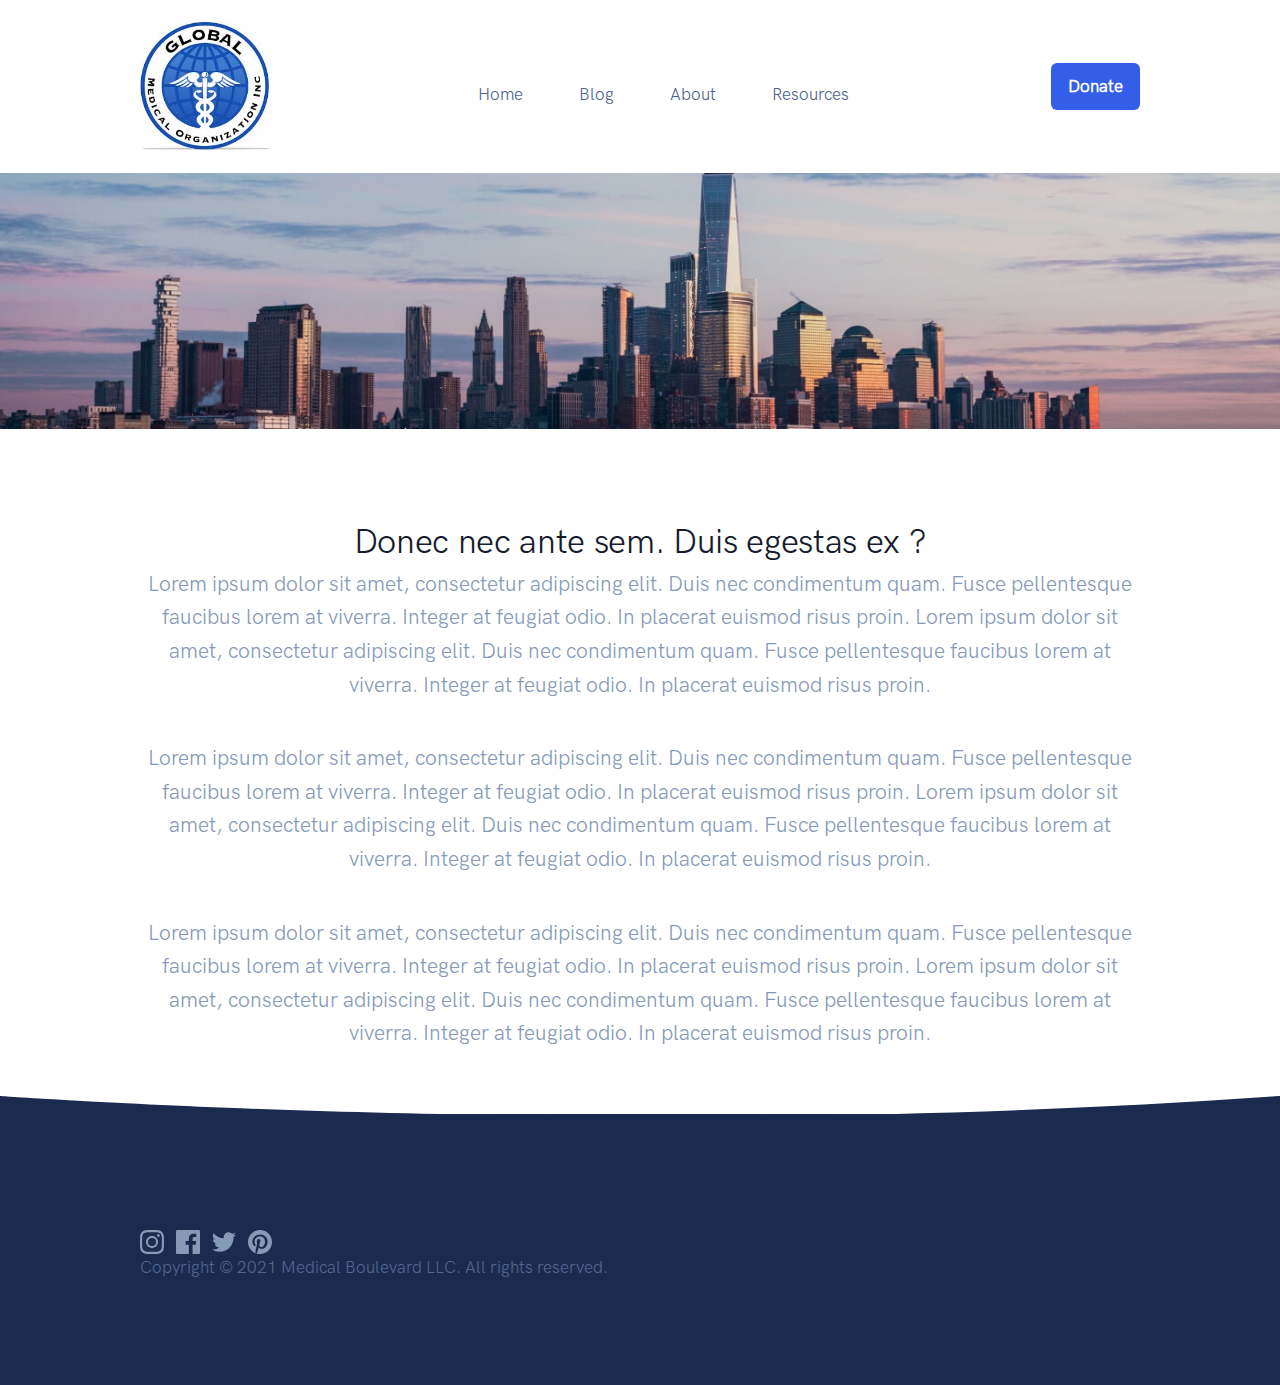
<file: blog/sweaty-palms/index.html>
<!DOCTYPE html><html><head><meta charSet="utf-8"/><meta name="viewport" content="width=device-width"/><meta name="next-head-count" content="2"/><link rel="preload" href="/_next/static/css/82aee900c3adb51044b9.css" as="style"/><link rel="stylesheet" href="/_next/static/css/82aee900c3adb51044b9.css" data-n-g=""/><noscript data-n-css=""></noscript><script defer="" nomodule="" src="/_next/static/chunks/polyfills-a54b4f32bdc1ef890ddd.js"></script><script src="/_next/static/chunks/webpack-0e0f5c5c9fa5a29e0d78.js" defer=""></script><script src="/_next/static/chunks/framework-0441fae7fd130f37dee1.js" defer=""></script><script src="/_next/static/chunks/main-84c50f09b3785f45a54d.js" defer=""></script><script src="/_next/static/chunks/pages/_app-84e1de640ca6c756045f.js" defer=""></script><script src="/_next/static/chunks/pages/blog/%5Bid%5D-1e624e7973773d6eb4c5.js" defer=""></script><script src="/_next/static/m4jXU7oj0IO4TAAmn_S2v/_buildManifest.js" defer=""></script><script src="/_next/static/m4jXU7oj0IO4TAAmn_S2v/_ssgManifest.js" defer=""></script></head><body><div id="__next"><div class="wrapper"><header><nav class="navbar navbar-expand-lg navbar-light bg-white"><div class="container"><a class="navbar-brand" href="/"><img src="/images/logo.jpeg" class="navbar-brand-img" alt="..."/></a><button class="navbar-toggler" type="button" data-bs-toggle="collapse" data-bs-target="#navbarCollapse" aria-controls="navbarCollapse" aria-expanded="false" aria-label="Toggle navigation"><span class="navbar-toggler-icon"><svg xmlns="http://www.w3.org/2000/svg" width="24" height="24" viewBox="0 0 24 24" fill="none" stroke="currentColor" stroke-width="2" stroke-linecap="round" stroke-linejoin="round"><line x1="3" y1="12" x2="21" y2="12"></line><line x1="3" y1="6" x2="21" y2="6"></line><line x1="3" y1="18" x2="21" y2="18"></line></svg></span></button><div class="navbar-collapse collapse" id="navbarCollapse"><button class="navbar-toggler top-index" type="button" data-bs-toggle="collapse" data-bs-target="#navbarCollapse" aria-controls="navbarCollapse" aria-expanded="false" aria-label="Toggle navigation"><svg xmlns="http://www.w3.org/2000/svg" width="24" height="24" viewBox="0 0 24 24" fill="none" stroke="currentColor" stroke-width="2" stroke-linecap="round" stroke-linejoin="round" class="fe fe-x"><line x1="18" y1="6" x2="6" y2="18"></line><line x1="6" y1="6" x2="18" y2="18"></line></svg></button><ul class="navbar-nav ms-auto"><li class="nav-item dropdown"><a class="nav-link dropdown-toggle" id="navbarLandings" data-bs-toggle="dropdown" aria-haspopup="true" aria-expanded="false" href="/">Home</a></li><li class="nav-item dropdown"><a class="nav-link dropdown-toggle" id="navbarPages" data-bs-toggle="dropdown" aria-haspopup="true" aria-expanded="false" href="/blog/">Blog</a></li><li class="nav-item dropdown"><a class="nav-link dropdown-toggle" id="navbarAccount" data-bs-toggle="dropdown" aria-haspopup="true" aria-expanded="false" href="/about/">About</a></li><li class="nav-item dropdown"><a class="nav-link dropdown-toggle" id="navbarDocumentation" data-bs-toggle="dropdown" aria-haspopup="true" aria-expanded="false" href="/Resources/">Resources</a></li></ul><a class="navbar-btn btn btn-sm btn-primary lift ms-auto" href="https://donateNow" target="_blank">Donate</a></div></div></nav></header><main><section class="py-12 py-md-15 bg-cover jarallax" style="background-image:url(/images/covers/cover-8.jpg)"></section><section class="pt-8 pt-md-11"><div class="container "><div class="row justify-content-center"><div class="col-12 col-md-10 col-lg-9 col-xl-8"><h1 class="display-4 text-center">Donec nec ante sem. Duis egestas ex ?</h1><p class="lead mb-7 text-center text-muted">Lorem ipsum dolor sit amet, consectetur adipiscing elit. Duis nec condimentum quam. Fusce pellentesque faucibus lorem at viverra. Integer at feugiat odio. In placerat euismod risus proin. Lorem ipsum dolor sit amet, consectetur adipiscing elit. Duis nec condimentum quam. Fusce pellentesque faucibus lorem at viverra. Integer at feugiat odio. In placerat euismod risus proin.</p><p class="lead mb-7 text-center text-muted">Lorem ipsum dolor sit amet, consectetur adipiscing elit. Duis nec condimentum quam. Fusce pellentesque faucibus lorem at viverra. Integer at feugiat odio. In placerat euismod risus proin. Lorem ipsum dolor sit amet, consectetur adipiscing elit. Duis nec condimentum quam. Fusce pellentesque faucibus lorem at viverra. Integer at feugiat odio. In placerat euismod risus proin.</p><p class="lead mb-7 text-center text-muted">Lorem ipsum dolor sit amet, consectetur adipiscing elit. Duis nec condimentum quam. Fusce pellentesque faucibus lorem at viverra. Integer at feugiat odio. In placerat euismod risus proin. Lorem ipsum dolor sit amet, consectetur adipiscing elit. Duis nec condimentum quam. Fusce pellentesque faucibus lorem at viverra. Integer at feugiat odio. In placerat euismod risus proin.</p></div></div></div></section></main></div><div class="position-relative mt-5"><div class="shape shape-bottom shape-fluid-x svg-shim text-dark" style="margin-bottom:-5px"><svg viewBox="0 0 2880 48" fill="none" xmlns="http://www.w3.org/2000/svg"><path d="M0 48h2880V0h-720C1442.5 52 720 0 720 0H0v48z" fill="#1B2A4E"></path></svg></div></div><footer class="footer py-6 py-md-11 bg-dark"><div class="container"><div class="row"><div class="col-6 col-md-4 col-lg-2 "><ul class="list-unstyled list-inline list-social mb-6 mb-md-0"><li class="list-inline-item list-social-item me-3"><a href="#!" class="text-decoration-none"><img src="/images/icons/social/instagram.svg" width="24" height="24" alt="..."/></a></li><li class="list-inline-item list-social-item me-3"><a href="#!" class="text-decoration-none"><img src="/images/icons/social/facebook.svg" width="24" height="24" alt="..."/></a></li><li class="list-inline-item list-social-item me-3"><a href="#!" class="text-decoration-none"><img src="/images/icons/social/twitter.svg" width="24" height="24" alt="..."/></a></li><li class="list-inline-item list-social-item"><a href="#!" class="text-decoration-none"><img src="/images/icons/social/pinterest.svg" width="24" height="24" alt="..."/></a></li></ul></div><p class="text-gray-700 mb-2">Copyright © 2021 Medical Boulevard LLC. All rights reserved.</p><div class="col-6 col-md-4 col-lg-2 d-none"><h6 class="fw-bold text-uppercase text-gray-700"></h6><ul class="list-unstyled text-muted mb-6 mb-md-8 mb-lg-0 d-none"><li class="mb-3"><a href="#!" class="text-reset">Sweaty Palms</a></li><li class="mb-3"><a href="#!" class="text-reset">Sweaty Feet</a></li><li class="mb-3"><a href="#!" class="text-reset">Armpit Sweating</a></li><li class="mb-3"><a href="#!" class="text-reset">Sweating Symptoms</a></li></ul></div><div class="col-6 col-md-4 col-lg-2 d-none"><h6 class="fw-bold text-uppercase text-gray-700">Company</h6><ul class="list-unstyled text-muted mb-6 mb-md-8 mb-lg-0"><li class="mb-3"><a href="#!" class="text-reset">Home</a></li><li class="mb-3"><a href="#!" class="text-reset">About</a></li><li class="mb-3"><a href="#!" class="text-reset">Contact</a></li></ul></div></div></div></footer></div><script id="__NEXT_DATA__" type="application/json">{"props":{"pageProps":{},"__N_SSG":true},"page":"/blog/[id]","query":{"id":"sweaty-palms"},"buildId":"m4jXU7oj0IO4TAAmn_S2v","isFallback":false,"gsp":true,"scriptLoader":[]}</script></body></html>
</file>
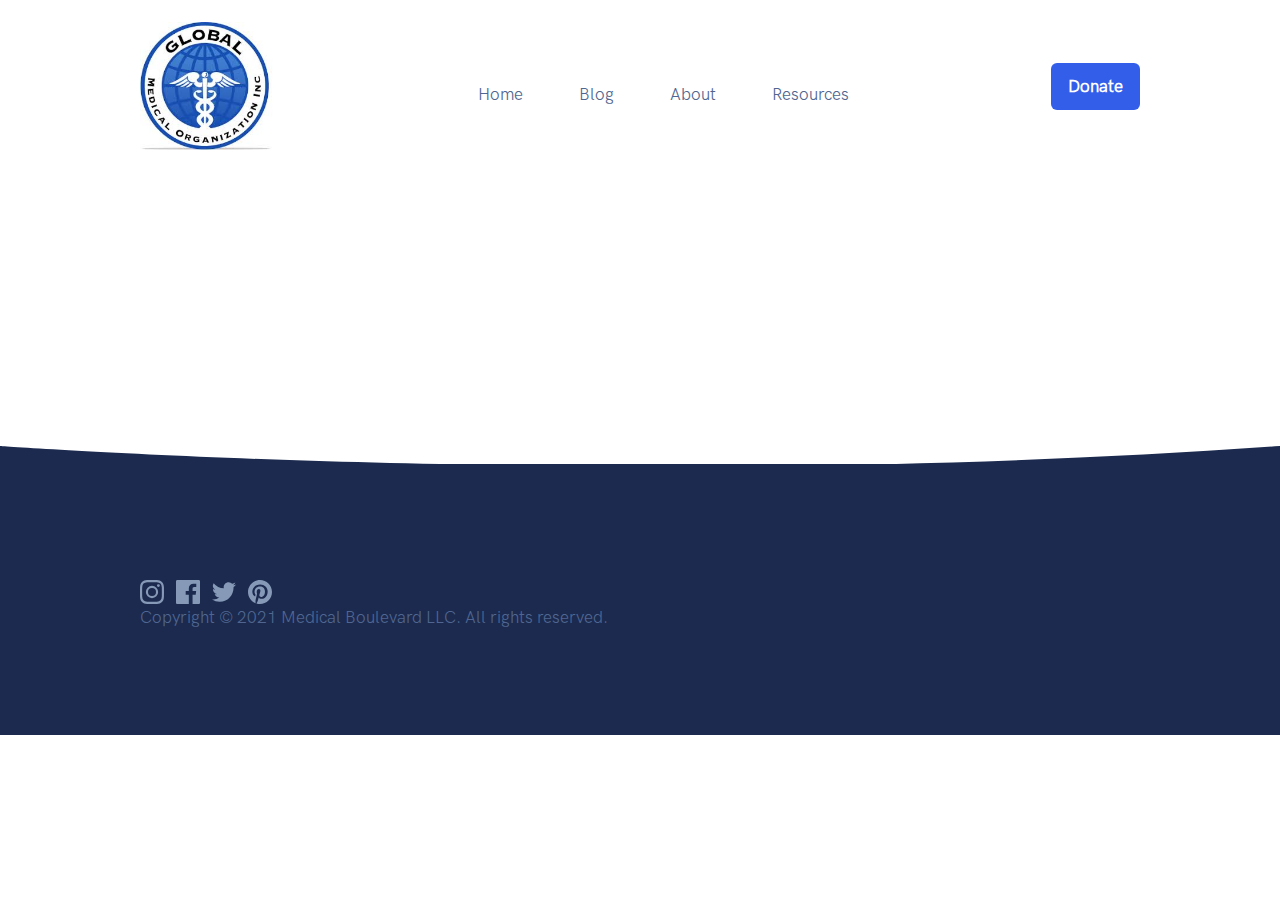
<file: events/rand/index.html>
<!DOCTYPE html><html><head><meta charSet="utf-8"/><meta name="viewport" content="width=device-width"/><meta name="next-head-count" content="2"/><link rel="preload" href="/_next/static/css/82aee900c3adb51044b9.css" as="style"/><link rel="stylesheet" href="/_next/static/css/82aee900c3adb51044b9.css" data-n-g=""/><link rel="preload" href="/_next/static/css/9f9f9833c4a09bf9da84.css" as="style"/><link rel="stylesheet" href="/_next/static/css/9f9f9833c4a09bf9da84.css" data-n-p=""/><noscript data-n-css=""></noscript><script defer="" nomodule="" src="/_next/static/chunks/polyfills-a54b4f32bdc1ef890ddd.js"></script><script src="/_next/static/chunks/webpack-0e0f5c5c9fa5a29e0d78.js" defer=""></script><script src="/_next/static/chunks/framework-0441fae7fd130f37dee1.js" defer=""></script><script src="/_next/static/chunks/main-84c50f09b3785f45a54d.js" defer=""></script><script src="/_next/static/chunks/pages/_app-84e1de640ca6c756045f.js" defer=""></script><script src="/_next/static/chunks/pages/events/%5B...slug%5D-b937ac1c0d2d2365bb1b.js" defer=""></script><script src="/_next/static/m4jXU7oj0IO4TAAmn_S2v/_buildManifest.js" defer=""></script><script src="/_next/static/m4jXU7oj0IO4TAAmn_S2v/_ssgManifest.js" defer=""></script></head><body><div id="__next"><div class="wrapper"><header><nav class="navbar navbar-expand-lg navbar-light bg-white"><div class="container"><a class="navbar-brand" href="/"><img src="/images/logo.jpeg" class="navbar-brand-img" alt="..."/></a><button class="navbar-toggler" type="button" data-bs-toggle="collapse" data-bs-target="#navbarCollapse" aria-controls="navbarCollapse" aria-expanded="false" aria-label="Toggle navigation"><span class="navbar-toggler-icon"><svg xmlns="http://www.w3.org/2000/svg" width="24" height="24" viewBox="0 0 24 24" fill="none" stroke="currentColor" stroke-width="2" stroke-linecap="round" stroke-linejoin="round"><line x1="3" y1="12" x2="21" y2="12"></line><line x1="3" y1="6" x2="21" y2="6"></line><line x1="3" y1="18" x2="21" y2="18"></line></svg></span></button><div class="navbar-collapse collapse" id="navbarCollapse"><button class="navbar-toggler top-index" type="button" data-bs-toggle="collapse" data-bs-target="#navbarCollapse" aria-controls="navbarCollapse" aria-expanded="false" aria-label="Toggle navigation"><svg xmlns="http://www.w3.org/2000/svg" width="24" height="24" viewBox="0 0 24 24" fill="none" stroke="currentColor" stroke-width="2" stroke-linecap="round" stroke-linejoin="round" class="fe fe-x"><line x1="18" y1="6" x2="6" y2="18"></line><line x1="6" y1="6" x2="18" y2="18"></line></svg></button><ul class="navbar-nav ms-auto"><li class="nav-item dropdown"><a class="nav-link dropdown-toggle" id="navbarLandings" data-bs-toggle="dropdown" aria-haspopup="true" aria-expanded="false" href="/">Home</a></li><li class="nav-item dropdown"><a class="nav-link dropdown-toggle" id="navbarPages" data-bs-toggle="dropdown" aria-haspopup="true" aria-expanded="false" href="/blog/">Blog</a></li><li class="nav-item dropdown"><a class="nav-link dropdown-toggle" id="navbarAccount" data-bs-toggle="dropdown" aria-haspopup="true" aria-expanded="false" href="/about/">About</a></li><li class="nav-item dropdown"><a class="nav-link dropdown-toggle" id="navbarDocumentation" data-bs-toggle="dropdown" aria-haspopup="true" aria-expanded="false" href="/Resources/">Resources</a></li></ul><a class="navbar-btn btn btn-sm btn-primary lift ms-auto" href="https://donateNow" target="_blank">Donate</a></div></div></nav></header><main><ul class="event-list_list__WK6Lj"></ul></main></div><div class="position-relative mt-5"><div class="shape shape-bottom shape-fluid-x svg-shim text-dark" style="margin-bottom:-5px"><svg viewBox="0 0 2880 48" fill="none" xmlns="http://www.w3.org/2000/svg"><path d="M0 48h2880V0h-720C1442.5 52 720 0 720 0H0v48z" fill="#1B2A4E"></path></svg></div></div><footer class="footer py-6 py-md-11 bg-dark"><div class="container"><div class="row"><div class="col-6 col-md-4 col-lg-2 "><ul class="list-unstyled list-inline list-social mb-6 mb-md-0"><li class="list-inline-item list-social-item me-3"><a href="#!" class="text-decoration-none"><img src="/images/icons/social/instagram.svg" width="24" height="24" alt="..."/></a></li><li class="list-inline-item list-social-item me-3"><a href="#!" class="text-decoration-none"><img src="/images/icons/social/facebook.svg" width="24" height="24" alt="..."/></a></li><li class="list-inline-item list-social-item me-3"><a href="#!" class="text-decoration-none"><img src="/images/icons/social/twitter.svg" width="24" height="24" alt="..."/></a></li><li class="list-inline-item list-social-item"><a href="#!" class="text-decoration-none"><img src="/images/icons/social/pinterest.svg" width="24" height="24" alt="..."/></a></li></ul></div><p class="text-gray-700 mb-2">Copyright © 2021 Medical Boulevard LLC. All rights reserved.</p><div class="col-6 col-md-4 col-lg-2 d-none"><h6 class="fw-bold text-uppercase text-gray-700"></h6><ul class="list-unstyled text-muted mb-6 mb-md-8 mb-lg-0 d-none"><li class="mb-3"><a href="#!" class="text-reset">Sweaty Palms</a></li><li class="mb-3"><a href="#!" class="text-reset">Sweaty Feet</a></li><li class="mb-3"><a href="#!" class="text-reset">Armpit Sweating</a></li><li class="mb-3"><a href="#!" class="text-reset">Sweating Symptoms</a></li></ul></div><div class="col-6 col-md-4 col-lg-2 d-none"><h6 class="fw-bold text-uppercase text-gray-700">Company</h6><ul class="list-unstyled text-muted mb-6 mb-md-8 mb-lg-0"><li class="mb-3"><a href="#!" class="text-reset">Home</a></li><li class="mb-3"><a href="#!" class="text-reset">About</a></li><li class="mb-3"><a href="#!" class="text-reset">Contact</a></li></ul></div></div></div></footer></div><script id="__NEXT_DATA__" type="application/json">{"props":{"pageProps":{"allEvents":{"sys":{"type":"Array"},"total":3,"skip":0,"limit":100,"items":[{"metadata":{"tags":[{"sys":{"type":"Link","linkType":"Tag","id":"hyperhidrosis"}}]},"sys":{"space":{"sys":{"type":"Link","linkType":"Space","id":"exv6ecgoll6x"}},"id":"5USciYPrGxy7JXa8DCfuyl","type":"Entry","createdAt":"2021-06-06T00:18:46.113Z","updatedAt":"2021-06-06T16:14:24.938Z","environment":{"sys":{"id":"master","type":"Link","linkType":"Environment"}},"revision":5,"contentType":{"sys":{"type":"Link","linkType":"ContentType","id":"event"}},"locale":"en-US"},"fields":{"eventLocation":{"lon":-118.4,"lat":34.07362},"eventTitle":"Types of alternative treatments","eventDate":"2021-06-16T05:30-08:00","description":"Lorem ipsum dolor sit amet, consectetur adipiscing elit. Sed sit amet quam vel metus rhoncus volutpat. Etiam lobortis tortor aliquet ligula pulvinar ullamcorper. Fusce id auctor magna. Sed justo arcu, imperdiet ac fringilla nec, ornare vitae enim. Mauris lobortis felis vitae iaculis condimentum.","locationAsAddress":"9695 Sunset Blvd., West Hollywood CA 90046","eventThumb":{"metadata":{"tags":[]},"sys":{"space":{"sys":{"type":"Link","linkType":"Space","id":"exv6ecgoll6x"}},"id":"20kflvWfyNNGufyA7firAf","type":"Asset","createdAt":"2021-06-06T00:18:18.256Z","updatedAt":"2021-06-06T00:18:18.256Z","environment":{"sys":{"id":"master","type":"Link","linkType":"Environment"}},"revision":1,"locale":"en-US"},"fields":{"title":"Rainy Palms","file":{"url":"//images.ctfassets.net/exv6ecgoll6x/20kflvWfyNNGufyA7firAf/a2efe5ea98d102d93ff2375873fe9bca/Screen_Shot_2021-06-05_at_5.17.47_PM.png","details":{"size":1012260,"image":{"width":1095,"height":500}},"fileName":"Screen Shot 2021-06-05 at 5.17.47 PM.png","contentType":"image/png"}}},"eventMainImage":{"metadata":{"tags":[]},"sys":{"space":{"sys":{"type":"Link","linkType":"Space","id":"exv6ecgoll6x"}},"id":"20kflvWfyNNGufyA7firAf","type":"Asset","createdAt":"2021-06-06T00:18:18.256Z","updatedAt":"2021-06-06T00:18:18.256Z","environment":{"sys":{"id":"master","type":"Link","linkType":"Environment"}},"revision":1,"locale":"en-US"},"fields":{"title":"Rainy Palms","file":{"url":"//images.ctfassets.net/exv6ecgoll6x/20kflvWfyNNGufyA7firAf/a2efe5ea98d102d93ff2375873fe9bca/Screen_Shot_2021-06-05_at_5.17.47_PM.png","details":{"size":1012260,"image":{"width":1095,"height":500}},"fileName":"Screen Shot 2021-06-05 at 5.17.47 PM.png","contentType":"image/png"}}}}},{"metadata":{"tags":[{"sys":{"type":"Link","linkType":"Tag","id":"hyperhidrosis"}}]},"sys":{"space":{"sys":{"type":"Link","linkType":"Space","id":"exv6ecgoll6x"}},"id":"1YAIHIkPfyyPN4W2zEYUGx","type":"Entry","createdAt":"2021-06-06T00:07:02.522Z","updatedAt":"2021-06-06T16:12:27.787Z","environment":{"sys":{"id":"master","type":"Link","linkType":"Environment"}},"revision":6,"contentType":{"sys":{"type":"Link","linkType":"ContentType","id":"event"}},"locale":"en-US"},"fields":{"eventLocation":{"lon":-118.4,"lat":34.07362},"eventTitle":"Q\u0026A with Dr Bessari","eventDate":"2021-06-07T06:30-08:00","description":"Lorem ipsum dolor sit amet, consectetur adipiscing elit. Sed sit amet quam vel metus rhoncus volutpat. Etiam lobortis tortor aliquet ligula pulvinar ullamcorper. Fusce id auctor magna. Sed justo arcu, imperdiet ac fringilla nec, ornare vitae enim. Mauris lobortis felis vitae iaculis condimentum.","locationAsAddress":"5869 Wilshire Blvd., Beverly Hills CA 90210","eventMainImage":{"metadata":{"tags":[]},"sys":{"space":{"sys":{"type":"Link","linkType":"Space","id":"exv6ecgoll6x"}},"id":"6pKKoFLgW5gKoMIlfLMjg","type":"Asset","createdAt":"2021-06-06T00:04:53.682Z","updatedAt":"2021-06-06T04:21:30.772Z","environment":{"sys":{"id":"master","type":"Link","linkType":"Environment"}},"revision":3,"locale":"en-US"},"fields":{"title":"Rainy Day Umbrella","file":{"url":"//images.ctfassets.net/exv6ecgoll6x/6pKKoFLgW5gKoMIlfLMjg/27424cf1fe207978a7585ab81a7877de/Screen_Shot_2021-06-05_at_9.17.54_PM.png","details":{"size":495626,"image":{"width":627,"height":413}},"fileName":"Screen Shot 2021-06-05 at 9.17.54 PM.png","contentType":"image/png"}}}}},{"metadata":{"tags":[{"sys":{"type":"Link","linkType":"Tag","id":"hyperhidrosis"}}]},"sys":{"space":{"sys":{"type":"Link","linkType":"Space","id":"exv6ecgoll6x"}},"id":"3wMYZdVI370E59gokDCf5Z","type":"Entry","createdAt":"2021-06-06T04:26:59.741Z","updatedAt":"2021-06-06T16:12:11.185Z","environment":{"sys":{"id":"master","type":"Link","linkType":"Environment"}},"revision":4,"contentType":{"sys":{"type":"Link","linkType":"ContentType","id":"event"}},"locale":"en-US"},"fields":{"eventLocation":{"lon":-118.243,"lat":34.05223},"eventTitle":"Q\u0026A with Dr. Vilansky","eventDate":"2021-06-09T06:00-08:00","description":"Lorem ipsum dolor sit amet, consectetur adipiscing elit. Sed sit amet quam vel metus rhoncus volutpat. Etiam lobortis tortor aliquet ligula pulvinar ullamcorper. Fusce id auctor magna. Sed justo arcu, imperdiet ac fringilla nec, ornare vitae enim. Mauris lobortis felis vitae iaculis condimentum.","locationAsAddress":"8599 Santa Monica Blvd., Los Angeles CA 90048","eventThumb":{"metadata":{"tags":[]},"sys":{"space":{"sys":{"type":"Link","linkType":"Space","id":"exv6ecgoll6x"}},"id":"66YiMsSPOe2xN2kDNKjfXi","type":"Asset","createdAt":"2021-06-06T04:26:45.919Z","updatedAt":"2021-06-06T04:26:45.919Z","environment":{"sys":{"id":"master","type":"Link","linkType":"Environment"}},"revision":1,"locale":"en-US"},"fields":{"title":"Rainbow","file":{"url":"//images.ctfassets.net/exv6ecgoll6x/66YiMsSPOe2xN2kDNKjfXi/db2aac6245c7c69e4c48756ad23fcd46/Screen_Shot_2021-06-05_at_9.26.19_PM.png","details":{"size":659417,"image":{"width":916,"height":426}},"fileName":"Screen Shot 2021-06-05 at 9.26.19 PM.png","contentType":"image/png"}}},"eventMainImage":{"metadata":{"tags":[]},"sys":{"space":{"sys":{"type":"Link","linkType":"Space","id":"exv6ecgoll6x"}},"id":"66YiMsSPOe2xN2kDNKjfXi","type":"Asset","createdAt":"2021-06-06T04:26:45.919Z","updatedAt":"2021-06-06T04:26:45.919Z","environment":{"sys":{"id":"master","type":"Link","linkType":"Environment"}},"revision":1,"locale":"en-US"},"fields":{"title":"Rainbow","file":{"url":"//images.ctfassets.net/exv6ecgoll6x/66YiMsSPOe2xN2kDNKjfXi/db2aac6245c7c69e4c48756ad23fcd46/Screen_Shot_2021-06-05_at_9.26.19_PM.png","details":{"size":659417,"image":{"width":916,"height":426}},"fileName":"Screen Shot 2021-06-05 at 9.26.19 PM.png","contentType":"image/png"}}}}}],"includes":{"Asset":[{"metadata":{"tags":[]},"sys":{"space":{"sys":{"type":"Link","linkType":"Space","id":"exv6ecgoll6x"}},"id":"20kflvWfyNNGufyA7firAf","type":"Asset","createdAt":"2021-06-06T00:18:18.256Z","updatedAt":"2021-06-06T00:18:18.256Z","environment":{"sys":{"id":"master","type":"Link","linkType":"Environment"}},"revision":1,"locale":"en-US"},"fields":{"title":"Rainy Palms","file":{"url":"//images.ctfassets.net/exv6ecgoll6x/20kflvWfyNNGufyA7firAf/a2efe5ea98d102d93ff2375873fe9bca/Screen_Shot_2021-06-05_at_5.17.47_PM.png","details":{"size":1012260,"image":{"width":1095,"height":500}},"fileName":"Screen Shot 2021-06-05 at 5.17.47 PM.png","contentType":"image/png"}}},{"metadata":{"tags":[]},"sys":{"space":{"sys":{"type":"Link","linkType":"Space","id":"exv6ecgoll6x"}},"id":"66YiMsSPOe2xN2kDNKjfXi","type":"Asset","createdAt":"2021-06-06T04:26:45.919Z","updatedAt":"2021-06-06T04:26:45.919Z","environment":{"sys":{"id":"master","type":"Link","linkType":"Environment"}},"revision":1,"locale":"en-US"},"fields":{"title":"Rainbow","file":{"url":"//images.ctfassets.net/exv6ecgoll6x/66YiMsSPOe2xN2kDNKjfXi/db2aac6245c7c69e4c48756ad23fcd46/Screen_Shot_2021-06-05_at_9.26.19_PM.png","details":{"size":659417,"image":{"width":916,"height":426}},"fileName":"Screen Shot 2021-06-05 at 9.26.19 PM.png","contentType":"image/png"}}},{"metadata":{"tags":[]},"sys":{"space":{"sys":{"type":"Link","linkType":"Space","id":"exv6ecgoll6x"}},"id":"6pKKoFLgW5gKoMIlfLMjg","type":"Asset","createdAt":"2021-06-06T00:04:53.682Z","updatedAt":"2021-06-06T04:21:30.772Z","environment":{"sys":{"id":"master","type":"Link","linkType":"Environment"}},"revision":3,"locale":"en-US"},"fields":{"title":"Rainy Day Umbrella","file":{"url":"//images.ctfassets.net/exv6ecgoll6x/6pKKoFLgW5gKoMIlfLMjg/27424cf1fe207978a7585ab81a7877de/Screen_Shot_2021-06-05_at_9.17.54_PM.png","details":{"size":495626,"image":{"width":627,"height":413}},"fileName":"Screen Shot 2021-06-05 at 9.17.54 PM.png","contentType":"image/png"}}}]}},"params":{"slug":["rand"]},"events":{"sys":{"type":"Array"},"total":0,"skip":0,"limit":100,"items":[]},"date":"2021-08-01T07:00:00.000Z"},"__N_SSG":true},"page":"/events/[...slug]","query":{"slug":["rand"]},"buildId":"m4jXU7oj0IO4TAAmn_S2v","isFallback":false,"gsp":true,"scriptLoader":[]}</script></body></html>
</file>
<file: _next/static/css/82aee900c3adb51044b9.css>
@font-face{font-family:HKGroteskPro;font-weight:400;src:url(/_next/static/media/HKGroteskPro-Regular.9473e20818761a04a975fb5e29f4388b.woff2) format("woff2"),url(/_next/static/media/HKGroteskPro-Regular.0aaf5cf00f0ae5ccd6d30652632f7ffa.woff) format("woff")}.fe{color:#506690;font-size:1rem}a{text-decoration:none;color:#335eea}p{margin-top:0;margin-bottom:1rem}.text-decoration-none{text-decoration:none!important}.text-black{color:#161c2d!important}.text-white{color:#fff!important}.text-light{color:#f9fbfd!important}.text-white-75{color:rgba(255,255,255,.75)!important}.text-center{text-align:center!important}.text-uppercase{text-transform:uppercase!important}.text-primary{color:#335eea!important}.text-muted{color:#869ab8!important}.text-muted-80{color:rgba(134,154,184,.8)!important}.text-dark{color:#1b2a4e!important}.text-gray-700{color:#506690!important}.display-2{line-height:1.2}.display-3{line-height:2.25rem;font-weight:400}.opacity-1{opacity:1!important}.list-inline,.list-unstyled{padding-left:0;list-style:none}.list-inline-item{display:inline-block}.list-inline-item:not(:last-child){margin-right:.5rem}.fw-bold{font-weight:600!important}.h1,.h2,h1,h2{margin-bottom:1rem}.h1,.h2,.h3,.h4,h1,h2,h3,h4{letter-spacing:-.01em}.h1,.h2,.h3,.h4,.h5,.h6,h1,h2,h3,h4,h5,h6{margin-top:0;margin-bottom:.5rem;font-weight:400;line-height:1}.h3,h3{font-size:1.3125rem;line-height:1.4}.h2,h2{line-height:1.35}.h6,h6{font-size:.75rem;line-height:1.55}.h6.text-uppercase,.text-uppercase.h6,h6.text-uppercase{letter-spacing:.08em}.text-reset{color:inherit!important}.h2,h2{font-size:1.9375rem}.lead{font-size:1.3125rem;font-weight:400}@media(max-width:991.98px){.display-2{font-size:2.5rem}.display-3{font-size:2.25rem}.lead{font-size:1.1875rem}.h2,h2{font-size:1.5rem}}.card{display:-moz-box;display:flex;-moz-box-orient:vertical;-moz-box-direction:normal;flex-direction:column;min-width:0;word-wrap:break-word;background-color:#fff;background-clip:border-box;border:0 solid #f1f4f8;border-radius:.375rem}.card-body{-moz-box-flex:1;flex:1 1 auto;padding:1rem}.card{width:100%}.card,.card-border{position:relative}.form-label{margin-bottom:.5rem}.form-group{margin-bottom:1rem}button,input,optgroup,select,textarea{margin:0;font-family:inherit;font-size:inherit;line-height:inherit}.form-control{display:block;width:100%;padding:.8125rem 1.25rem;font-size:1.0625rem;font-weight:400;line-height:1.6;color:#161c2d;background-color:#fff;background-clip:padding-box;border:1px solid #f1f4f8;-webkit-appearance:none;-moz-appearance:none;appearance:none;border-radius:.375rem;-webkit-box-shadow:none;box-shadow:none;-webkit-transition:border-color .15s ease-in-out,-webkit-box-shadow .15s ease-in-out;transition:border-color .15s ease-in-out,-webkit-box-shadow .15s ease-in-out;-moz-transition:border-color .15s ease-in-out,box-shadow .15s ease-in-out;transition:border-color .15s ease-in-out,box-shadow .15s ease-in-out;transition:border-color .15s ease-in-out,box-shadow .15s ease-in-out,-webkit-box-shadow .15s ease-in-out}.input-group>.form-control,.input-group>.form-select{-moz-box-flex:1;flex:1 1 auto;min-width:0;position:relative;width:1%}.form-control[type=file]:not(:disabled):not([readonly]){cursor:pointer}.form-control[type=file]{overflow:hidden}.form-floating{position:relative}.form-floating>.form-control,.form-floating>.form-select{height:-webkit-calc(3.5rem + 2px);height:-moz-calc(3.5rem + 2px);height:calc(3.5rem + 2px);padding:1rem 1.25rem}.form-control-flush,.form-floating>.form-control-flush{padding-left:0;padding-right:0;border-top-width:0;border-right-width:0;border-left-width:0;border-radius:0}.form-floating>label{position:absolute;top:0;left:0;height:100%;padding:1rem 1.25rem;pointer-events:none;border:1px solid transparent;-webkit-transform-origin:0 0;-moz-transform-origin:0 0;transform-origin:0 0;-webkit-transition:opacity .1s ease-in-out,-webkit-transform .1s ease-in-out;transition:opacity .1s ease-in-out,-webkit-transform .1s ease-in-out;-moz-transition:opacity .1s ease-in-out,transform .1s ease-in-out,-moz-transform .1s ease-in-out;transition:opacity .1s ease-in-out,transform .1s ease-in-out;transition:opacity .1s ease-in-out,transform .1s ease-in-out,-webkit-transform .1s ease-in-out,-moz-transform .1s ease-in-out}button,nput,optgroup,select,textarea{margin:0;font-family:inherit;font-size:inherit;line-height:inherit}.form-floating>label{color:#869ab8}.form-floating>.form-control-flush~label{padding-left:0;padding-right:0;border-width:0}.btn,label{display:inline-block}.btn{font-weight:600;line-height:1.6;color:#161c2d;text-align:center;vertical-align:middle;cursor:pointer;-webkit-user-select:none;-moz-user-select:none;-ms-user-select:none;user-select:none;background-color:transparent;border:1px solid transparent;padding:.8125rem 1.25rem;font-size:1.0625rem;border-radius:.375rem;-webkit-transition:color .15s ease-in-out,background-color .15s ease-in-out,border-color .15s ease-in-out,-webkit-box-shadow .15s ease-in-out;transition:color .15s ease-in-out,background-color .15s ease-in-out,border-color .15s ease-in-out,-webkit-box-shadow .15s ease-in-out;-moz-transition:color .15s ease-in-out,background-color .15s ease-in-out,border-color .15s ease-in-out,box-shadow .15s ease-in-out;transition:color .15s ease-in-out,background-color .15s ease-in-out,border-color .15s ease-in-out,box-shadow .15s ease-in-out;transition:color .15s ease-in-out,background-color .15s ease-in-out,border-color .15s ease-in-out,box-shadow .15s ease-in-out,-webkit-box-shadow .15s ease-in-out}.btn-primary-soft{background-color:rgba(51,94,234,.1);color:#335eea}.btn.disabled,.btn:disabled,fieldset:disabled .btn{pointer-events:none;opacity:.65;-webkit-box-shadow:none;box-shadow:none}.btn-gray-400-10{background-color:rgba(198,211,230,.1);color:#fff}.btn-rounded-circle{padding-left:.8125rem;padding-right:.8125rem}.btn-rounded-circle>*{display:block;line-height:1;width:1em}.lift{-webkit-transition:-webkit-box-shadow .25s ease,-webkit-transform .25s ease;transition:-webkit-box-shadow .25s ease,-webkit-transform .25s ease;-moz-transition:box-shadow .25s ease,transform .25s ease,-moz-transform .25s ease;transition:box-shadow .25s ease,transform .25s ease;transition:box-shadow .25s ease,transform .25s ease,-webkit-box-shadow .25s ease,-webkit-transform .25s ease,-moz-transform .25s ease}.btn-primary-desat{color:#fff;background-color:#6c8aec;border-color:#6c8aec;-webkit-box-shadow:none;box-shadow:none}.input-group>:not(:first-child):not(.dropdown-menu):not(.valid-tooltip):not(.valid-feedback):not(.invalid-tooltip):not(.invalid-feedback){border-bottom-left-radius:0;border-top-left-radius:0;margin-left:-1px}.input-group{-moz-box-align:stretch;align-items:stretch;display:-moz-box;display:flex;flex-wrap:wrap;position:relative;width:100%}.input-group .input-group-text{-moz-box-align:center;align-items:center;background-color:#fff;border:1px solid #f1f4f8;border-radius:.375rem;color:#869ab8;display:-moz-box;display:flex;font-size:1.0625rem;font-weight:400;line-height:1.6;padding:.8125rem 1.25rem;text-align:center;white-space:nowrap}.btn-primary{background-color:#335eea;border-color:#335eea;-webkit-box-shadow:none;box-shadow:none;color:#fff}.btn-group-sm>.btn,.btn-sm{border-radius:.375rem;font-size:1.0625rem;padding:.5625rem 1rem}.input-group .btn{position:relative;z-index:2}.btn:not([class*=btn-outline]){border-color:transparent!important}.badge{border-radius:.375rem;color:#fff;display:inline-block;font-size:.75em;font-weight:600;line-height:1;padding:.25rem .75rem;text-align:center;vertical-align:baseline;white-space:nowrap}.rounded-pill{border-radius:50rem!important}.badge.bg-secondary-soft{background-color:rgba(80,102,144,.1);color:#506690}.fe{font-family:Feather!important;font-style:normal;font-weight:400;-webkit-font-feature-settings:normal;-moz-font-feature-settings:normal;font-feature-settings:normal;font-variant:normal;text-transform:none;line-height:1;-webkit-font-smoothing:antialiased;-moz-osx-font-smoothing:grayscale}.fe-activity:before{content:""}.fe-airplay:before{content:""}.fe-alert-circle:before{content:""}.fe-alert-octagon:before{content:""}.fe-alert-triangle:before{content:""}.fe-align-center:before{content:""}.fe-align-justify:before{content:""}.fe-align-left:before{content:""}.fe-align-right:before{content:""}.fe-anchor:before{content:""}.fe-aperture:before{content:""}.fe-archive:before{content:""}.fe-arrow-down:before{content:""}.fe-arrow-down-circle:before{content:""}.fe-arrow-down-left:before{content:""}.fe-arrow-down-right:before{content:""}.fe-arrow-left:before{content:""}.fe-arrow-left-circle:before{content:""}.fe-arrow-right:before{content:""}.fe-arrow-right-circle:before{content:""}.fe-arrow-up:before{content:""}.fe-arrow-up-circle:before{content:""}.fe-arrow-up-left:before{content:""}.fe-arrow-up-right:before{content:""}.fe-at-sign:before{content:""}.fe-award:before{content:""}.fe-bar-chart:before{content:""}.fe-bar-chart-2:before{content:""}.fe-battery:before{content:""}.fe-battery-charging:before{content:""}.fe-bell:before{content:""}.fe-bell-off:before{content:""}.fe-bluetooth:before{content:""}.fe-bold:before{content:""}.fe-book:before{content:""}.fe-book-open:before{content:""}.fe-bookmark:before{content:""}.fe-box:before{content:""}.fe-briefcase:before{content:""}.fe-calendar:before{content:""}.fe-camera:before{content:""}.fe-camera-off:before{content:""}.fe-cast:before{content:""}.fe-check:before{content:""}.fe-check-circle:before{content:""}.fe-check-square:before{content:""}.fe-chevron-down:before{content:""}.fe-chevron-left:before{content:""}.fe-chevron-right:before{content:""}.fe-chevron-up:before{content:""}.fe-chevrons-down:before{content:""}.fe-chevrons-left:before{content:""}.fe-chevrons-right:before{content:""}.fe-chevrons-up:before{content:""}.fe-chrome:before{content:""}.fe-circle:before{content:""}.fe-clipboard:before{content:""}.fe-clock:before{content:""}.fe-cloud:before{content:""}.fe-cloud-drizzle:before{content:""}.fe-cloud-lightning:before{content:""}.fe-cloud-off:before{content:""}.fe-cloud-rain:before{content:""}.fe-cloud-snow:before{content:""}.fe-code:before{content:""}.fe-codepen:before{content:""}.fe-command:before{content:""}.fe-compass:before{content:""}.fe-copy:before{content:""}.fe-corner-down-left:before{content:""}.fe-corner-down-right:before{content:""}.fe-corner-left-down:before{content:""}.fe-corner-left-up:before{content:""}.fe-corner-right-down:before{content:""}.fe-corner-right-up:before{content:""}.fe-corner-up-left:before{content:""}.fe-corner-up-right:before{content:""}.fe-cpu:before{content:""}.fe-credit-card:before{content:""}.fe-crop:before{content:""}.fe-crosshair:before{content:""}.fe-database:before{content:""}.fe-delete:before{content:""}.fe-disc:before{content:""}.fe-dollar-sign:before{content:""}.fe-download:before{content:""}.fe-download-cloud:before{content:""}.fe-droplet:before{content:""}.fe-edit:before{content:""}.fe-edit-2:before{content:""}.fe-edit-3:before{content:""}.fe-external-link:before{content:""}.fe-eye:before{content:""}.fe-eye-off:before{content:""}.fe-facebook:before{content:""}.fe-fast-forward:before{content:""}.fe-feather:before{content:""}.fe-file:before{content:""}.fe-file-minus:before{content:""}.fe-file-plus:before{content:""}.fe-file-text:before{content:""}.fe-film:before{content:""}.fe-filter:before{content:""}.fe-flag:before{content:""}.fe-folder:before{content:""}.fe-folder-minus:before{content:""}.fe-folder-plus:before{content:""}.fe-gift:before{content:""}.fe-git-branch:before{content:""}.fe-git-commit:before{content:""}.fe-git-merge:before{content:""}.fe-git-pull-request:before{content:""}.fe-github:before{content:""}.fe-gitlab:before{content:""}.fe-globe:before{content:""}.fe-grid:before{content:""}.fe-hard-drive:before{content:""}.fe-hash:before{content:""}.fe-headphones:before{content:""}.fe-heart:before{content:""}.fe-help-circle:before{content:""}.fe-home:before{content:""}.fe-image:before{content:""}.fe-inbox:before{content:""}.fe-info:before{content:""}.fe-instagram:before{content:""}.fe-italic:before{content:""}.fe-layers:before{content:""}.fe-layout:before{content:""}.fe-life-buoy:before{content:""}.fe-link:before{content:""}.fe-link-2:before{content:""}.fe-linkedin:before{content:""}.fe-list:before{content:""}.fe-loader:before{content:""}.fe-lock:before{content:""}.fe-log-in:before{content:""}.fe-log-out:before{content:""}.fe-mail:before{content:""}.fe-map:before{content:""}.fe-map-pin:before{content:""}.fe-maximize:before{content:""}.fe-maximize-2:before{content:""}.fe-menu:before{content:""}.fe-message-circle:before{content:""}.fe-message-square:before{content:""}.fe-mic:before{content:""}.fe-mic-off:before{content:""}.fe-minimize:before{content:""}.fe-minimize-2:before{content:""}.fe-minus:before{content:""}.fe-minus-circle:before{content:""}.fe-minus-square:before{content:""}.fe-monitor:before{content:""}.fe-moon:before{content:""}.fe-more-horizontal:before{content:""}.fe-more-vertical:before{content:""}.fe-move:before{content:""}.fe-music:before{content:""}.fe-navigation:before{content:""}.fe-navigation-2:before{content:""}.fe-octagon:before{content:""}.fe-package:before{content:""}.fe-paperclip:before{content:""}.fe-pause:before{content:""}.fe-pause-circle:before{content:""}.fe-percent:before{content:""}.fe-phone:before{content:""}.fe-phone-call:before{content:""}.fe-phone-forwarded:before{content:""}.fe-phone-incoming:before{content:""}.fe-phone-missed:before{content:""}.fe-phone-off:before{content:""}.fe-phone-outgoing:before{content:""}.fe-pie-chart:before{content:""}.fe-play:before{content:""}.fe-play-circle:before{content:""}.fe-plus:before{content:""}.fe-plus-circle:before{content:""}.fe-plus-square:before{content:""}.fe-pocket:before{content:""}.fe-power:before{content:""}.fe-printer:before{content:""}.fe-radio:before{content:""}.fe-refresh-ccw:before{content:""}.fe-refresh-cw:before{content:""}.fe-repeat:before{content:""}.fe-rewind:before{content:""}.fe-rotate-ccw:before{content:""}.fe-rotate-cw:before{content:""}.fe-rss:before{content:""}.fe-save:before{content:""}.fe-scissors:before{content:""}.fe-search:before{content:""}.fe-send:before{content:""}.fe-server:before{content:""}.fe-settings:before{content:""}.fe-share:before{content:""}.fe-share-2:before{content:""}.fe-shield:before{content:""}.fe-shield-off:before{content:""}.fe-shopping-bag:before{content:""}.fe-shopping-cart:before{content:""}.fe-shuffle:before{content:""}.fe-sidebar:before{content:""}.fe-skip-back:before{content:""}.fe-skip-forward:before{content:""}.fe-slack:before{content:""}.fe-slash:before{content:""}.fe-sliders:before{content:""}.fe-smartphone:before{content:""}.fe-speaker:before{content:""}.fe-square:before{content:""}.fe-star:before{content:""}.fe-stop-circle:before{content:""}.fe-sun:before{content:""}.fe-sunrise:before{content:""}.fe-sunset:before{content:""}.fe-tablet:before{content:""}.fe-tag:before{content:""}.fe-target:before{content:""}.fe-terminal:before{content:""}.fe-thermometer:before{content:""}.fe-thumbs-down:before{content:""}.fe-thumbs-up:before{content:""}.fe-toggle-left:before{content:""}.fe-toggle-right:before{content:""}.fe-trash:before{content:""}.fe-trash-2:before{content:""}.fe-trending-down:before{content:""}.fe-trending-up:before{content:""}.fe-triangle:before{content:""}.fe-truck:before{content:""}.fe-tv:before{content:""}.fe-twitter:before{content:""}.fe-type:before{content:""}.fe-umbrella:before{content:""}.fe-underline:before{content:""}.fe-unlock:before{content:""}.fe-upload:before{content:""}.fe-upload-cloud:before{content:""}.fe-user:before{content:""}.fe-user-check:before{content:""}.fe-user-minus:before{content:""}.fe-user-plus:before{content:""}.fe-user-x:before{content:""}.fe-users:before{content:""}.fe-video:before{content:""}.fe-video-off:before{content:""}.fe-voicemail:before{content:""}.fe-volume:before{content:""}.fe-volume-1:before{content:""}.fe-volume-2:before{content:""}.fe-volume-x:before{content:""}.fe-watch:before{content:""}.fe-wifi:before{content:""}.fe-wifi-off:before{content:""}.fe-wind:before{content:""}.fe-x:before{content:""}.fe-x-circle:before{content:""}.fe-x-square:before{content:""}.fe-youtube:before{content:""}.fe-zap:before{content:""}.fe-zap-off:before{content:""}.fe-zoom-in:before{content:""}.fe-zoom-out:before{content:""}.d-flex{display:-moz-box!important;display:flex!important}.top-index{z-index:100!important}.low-index{z-index:0!important}.container,.container-fluid,.container-lg,.container-md,.container-sm,.container-xl{width:100%;padding-right:var(--bs-gutter-x,1.25rem);padding-left:var(--bs-gutter-x,1.25rem);margin-right:auto;margin-left:auto}.row{-bs-gutter-x:2.5rem;--bs-gutter-y:0;display:-moz-box;display:flex;flex-wrap:wrap;margin-top:calc(var(--bs-gutter-y) * -1);margin-right:calc(var(--bs-gutter-x) / -2);margin-left:calc(var(--bs-gutter-x) / -2)}.row>*{flex-shrink:0;width:100%;max-width:100%;padding-right:calc(2.5rem / 2);padding-left:calc(2.5rem / 2);margin-top:var(--bs-gutter-y)}[class^=col]{position:relative}.col{-moz-box-flex:1;flex:1 0}.col-1{width:8.3333333333%}.col-1,.col-2{-moz-box-flex:0;flex:0 0 auto}.col-2{width:16.6666666667%}.col-3{width:25%}.col-3,.col-4{-moz-box-flex:0;flex:0 0 auto}.col-4{width:33.3333333333%}.col-5{width:41.6666666667%}.col-5,.col-6{-moz-box-flex:0;flex:0 0 auto}.col-6{width:50%}.col-7{width:58.3333333333%}.col-7,.col-8{-moz-box-flex:0;flex:0 0 auto}.col-8{width:66.6666666667%}.col-9{width:75%}.col-9,.col-10{-moz-box-flex:0;flex:0 0 auto}.col-10{width:83.3333333333%}.col-11{width:91.6666666667%}.col-11,.col-12{-moz-box-flex:0;flex:0 0 auto}.col-12{width:100%}.col-auto{-moz-box-flex:0;flex:0 0 auto;width:auto}.position-relative{position:relative!important}.me-0{margin-right:0!important}.me-1{margin-right:.25rem!important}.me-2{margin-right:.5rem!important}.me-3{margin-right:.75rem!important}.me-4{margin-right:1rem!important}.me-5{margin-right:1.5rem!important}.me-6{margin-right:2rem!important}.me-7{margin-right:2.5rem!important}.me-8{margin-right:3rem!important}.me-9{margin-right:4rem!important}.me-10{margin-right:5rem!important}.me-11{margin-right:6rem!important}.me-12{margin-right:8rem!important}.me-13{margin-right:10rem!important}.me-14{margin-right:12rem!important}.me-15{margin-right:16rem!important}.me-16{margin-right:25rem!important}.me-auto{margin-right:auto!important}.m-0{margin:0!important}.m-1{margin:.25rem!important}.m-2{margin:.5rem!important}.m-3{margin:.75rem!important}.m-4{margin:1rem!important}.m-5{margin:1.5rem!important}.m-6{margin:2rem!important}.m-7{margin:2.5rem!important}.m-8{margin:3rem!important}.m-9{margin:4rem!important}.m-10{margin:5rem!important}.m-11{margin:6rem!important}.m-12{margin:8rem!important}.m-13{margin:10rem!important}.m-14{margin:12rem!important}.m-15{margin:16rem!important}.m-16{margin:25rem!important}.m-auto{margin:auto!important}.mx-0{margin-right:0!important;margin-left:0!important}.mx-1{margin-right:.25rem!important;margin-left:.25rem!important}.mx-2{margin-right:.5rem!important;margin-left:.5rem!important}.mx-3{margin-right:.75rem!important;margin-left:.75rem!important}.mx-4{margin-right:1rem!important;margin-left:1rem!important}.mx-5{margin-right:1.5rem!important;margin-left:1.5rem!important}.mx-6{margin-right:2rem!important;margin-left:2rem!important}.mx-7{margin-right:2.5rem!important;margin-left:2.5rem!important}.mx-8{margin-right:3rem!important;margin-left:3rem!important}.mx-9{margin-right:4rem!important;margin-left:4rem!important}.mx-10{margin-right:5rem!important;margin-left:5rem!important}.mx-11{margin-right:6rem!important;margin-left:6rem!important}.mx-12{margin-right:8rem!important;margin-left:8rem!important}.mx-13{margin-right:10rem!important;margin-left:10rem!important}.mx-14{margin-right:12rem!important;margin-left:12rem!important}.mx-15{margin-right:16rem!important;margin-left:16rem!important}.mx-16{margin-right:25rem!important;margin-left:25rem!important}.my-auto{margin-top:auto!important;margin-bottom:auto!important}.mb-0{margin-bottom:0!important}.mb-1{margin-bottom:.25rem!important}.mb-2{margin-bottom:.5rem!important}.mb-3{margin-bottom:.75rem!important}.mb-4{margin-bottom:1rem!important}.mb-5{margin-bottom:1.5rem!important}.mb-6{margin-bottom:2rem!important}.mb-7{margin-bottom:2.5rem!important}.mb-8{margin-bottom:3rem!important}.mb-9{margin-bottom:4rem!important}.mb-10{margin-bottom:5rem!important}.mb-11{margin-bottom:6rem!important}.mb-12{margin-bottom:8rem!important}.mb-13{margin-bottom:10rem!important}.mb-14{margin-bottom:12rem!important}.mb-15{margin-bottom:16rem!important}.mb-16{margin-bottom:25rem!important}.mb-auto{margin-bottom:auto!important}.mt-0{margin-top:0!important}.mt-1{margin-top:.25rem!important}.mt-2{margin-top:.5rem!important}.mt-3{margin-top:.75rem!important}.mt-4{margin-top:1rem!important}.mt-5{margin-top:1.5rem!important}.mt-6{margin-top:2rem!important}.mt-7{margin-top:2.5rem!important}.mt-8{margin-top:3rem!important}.mt-9{margin-top:4rem!important}.mt-10{margin-top:5rem!important}.mt-11{margin-top:6rem!important}.mt-12{margin-top:8rem!important}.mt-13{margin-top:10rem!important}.mt-14{margin-top:12rem!important}.mt-15{margin-top:16rem!important}.mt-16{margin-top:25rem!important}.mt-auto{margin-top:auto!important}.mt-n0{margin-top:0!important}.mt-n1{margin-top:-.25rem!important}.mt-n2{margin-top:-.5rem!important}.mt-n3{margin-top:-.75rem!important}.mt-n4{margin-top:-1rem!important}.mt-n5{margin-top:-1.5rem!important}.mt-n6{margin-top:-2rem!important}.mt-n7{margin-top:-2.5rem!important}.mt-n8{margin-top:-3rem!important}.mt-n9{margin-top:-4rem!important}.mt-n10{margin-top:-5rem!important}.mt-n11{margin-top:-6rem!important}.mt-n12{margin-top:-8rem!important}.mt-n13{margin-top:-10rem!important}.mt-n14{margin-top:-12rem!important}.mt-n15{margin-top:-16rem!important}.mt-n16{margin-top:-25rem!important}.mt-n-auto{margin-top:auto!important}.ms-n1{margin-left:-.25rem!important}.ms-n2{margin-left:-.5rem!important}.ms-n3{margin-left:-.75rem!important}.ms-n4{margin-left:-1rem!important}.ms-n6{margin-left:-2rem!important}.ms-n7{margin-left:-2.5rem!important}.ms-n8{margin-left:-3rem!important}.ms-n9{margin-left:-4rem!important}.ms-n10{margin-left:-5rem!important}.ms-n11{margin-left:-6rem!important}.ms-n12{margin-left:-8rem!important}.ms-n13{margin-left:-10rem!important}.ms-n14{margin-left:-12rem!important}.ms-n15{margin-left:-16rem!important}.ms-n16{margin-left:-25rem!important}.py-1{padding-top:.25rem!important;padding-bottom:.25rem!important}.py-2{padding-top:.5rem!important;padding-bottom:.5rem!important}.py-3{padding-top:.75rem!important;padding-bottom:.75rem!important}.py-4{padding-top:1rem!important;padding-bottom:1rem!important}.py-5{padding-top:1.5rem!important;padding-bottom:1.5rem!important}.py-6{padding-top:2rem!important;padding-bottom:2rem!important}.py-7{padding-top:2.5rem!important;padding-bottom:2.5rem!important}.py-8{padding-top:3rem!important;padding-bottom:3rem!important}.py-9{padding-top:4rem!important;padding-bottom:4rem!important}.py-10{padding-top:5rem!important;padding-bottom:5rem!important}.py-11{padding-top:6rem!important;padding-bottom:6rem!important}.py-12{padding-top:8rem!important;padding-bottom:8rem!important}.py-13{padding-top:10rem!important;padding-bottom:10rem!important}.py-14{padding-top:12rem!important;padding-bottom:12rem!important}.py-15{padding-top:16rem!important;padding-bottom:16rem!important}.py-16{padding-top:25rem!important;padding-bottom:25rem!important}.card-img,.card-img-bottom,.card-img-top{width:100%}a.card,a.card-body,a.card-footer,a.card-meta{color:inherit}.card-meta{-moz-box-align:center;align-items:center;display:-moz-box;display:flex;flex-wrap:wrap;padding:0 2rem 1.5rem}.card-body,.card-footer,.card-img,.card-img-end,.card-img-start,.card-img-top,.card-meta{min-height:1px;position:relative}.card-meta-divider{margin:0 0 1.5rem;width:100%}@media(min-width:992px){.mw-lg-130{max-width:130%!important}}@media(min-width:768px){.mb-md-0{margin-bottom:0!important}}.collapse{display:none;z-index:100}.navbar{position:relative;display:-moz-box;display:flex;flex-wrap:wrap;padding:1.25rem 0;-webkit-transition:all .2s ease-in-out;-moz-transition:all .2s ease-in-out;transition:all .2s ease-in-out;-webkit-transition-property:background-color,color;-moz-transition-property:background-color,color;transition-property:background-color,color;z-index:1030}.navbar,.navbar .container{-moz-box-align:center;align-items:center;-moz-box-pack:justify;justify-content:space-between}.navbar .container{display:inherit;padding-left:1.25rem!important;padding-right:1.25rem!important;flex-wrap:inherit}.navbar .navbar-collapse .nav-item .nav-link{background-color:transparent;border:0;clear:both;color:#506690;display:block;font-weight:400;padding:0 1.75rem;text-align:inherit;white-space:nowrap;width:100%}.navbar .navbar-collapse .nav-link:hover{color:red}.navbar .navbar-items-container{display:-moz-box;display:flex;-moz-box-orient:vertical;-moz-box-direction:normal;flex-direction:column;padding-left:0;margin-bottom:0}.navbar .navbar-items-container .dropdown-item{display:block;width:100%;padding:0 1.75rem;clear:both;font-weight:400;color:#506690;text-align:inherit;white-space:nowrap;background-color:transparent;border:0;width:auto;min-width:100%;margin-left:-1.75rem;margin-right:-1.75rem}.navbar .navbar-items-container .dropdown-header{font-size:1rem;font-weight:600;line-height:1.55;text-transform:uppercase;letter-spacing:.08em;display:block;margin-bottom:0;color:#335eea;white-space:nowrap}.navbar .navbar-items-container .dropdown-header .dropdown-item{padding:0 0 0 .15rem}.navbar .navbar-items-container .nav-item{margin-left:auto!important;width:100%;position:relative;display:list-item}.navbar .navbar-items-container .dropdown{position:relative}.navbar .navbar-collapse .navbar-toggler{position:absolute;top:1rem;right:1rem;z-index:1}.navbar .navbar-collapse .navbar-toggler:hover{text-decoration:none;cursor:pointer}.navbar .navbar-collapse .nav-item .dropdown-item{text-decoration:none;display:block;width:auto;padding:0 1.75rem;clear:both;font-weight:400;color:#506690;text-align:inherit;white-space:nowrap;background-color:transparent;border:0}.navbar .navbar-collapse .dropdown-toggle{white-space:nowrap}.navbar .navbar-collapse .nav-link,.navbar .navbar-collapse h3{font-weight:600;color:#506690}.navbar .navbar-collapse .navbar-light .navbar-nav .nav-link{color:#506690}.navbar-brand{padding-top:.15rem;padding-bottom:.15rem;margin-right:0;font-size:1.5rem;white-space:nowrap}.navbar-brand img{max-height:4rem;vert-align:middle}.navbar-brand Button,.navbar-toggler{margin-left:auto}.navbar-toggler{color:#506690;padding:.25rem .75rem;font-size:1.1875rem;line-height:1;background-color:transparent;border:1px solid transparent;border-radius:.375rem;-webkit-transition:-webkit-box-shadow .15s ease-in-out;transition:-webkit-box-shadow .15s ease-in-out;-moz-transition:box-shadow .15s ease-in-out;transition:box-shadow .15s ease-in-out;transition:box-shadow .15s ease-in-out,-webkit-box-shadow .15s ease-in-out}.navbar-toggler :hover{text-decoration:none;cursor:pointer}.navbar-toggler-icon{display:inline-block;width:1.5em;height:1.5em;vertical-align:middle;background-repeat:no-repeat;background-position:50%;background-size:100%}.navbar-collapse{flex-basis:100%;-moz-box-flex:1;flex-grow:1;-moz-box-align:center;align-items:center}.ms-auto{margin-left:auto!important}.navbar-nav{display:-moz-box;display:flex;padding-left:0;margin-bottom:0;list-style:none}.navbar .navbar-toggler{margin-left:auto}.navbar-light .navbar-toggler{color:#506690;border-color:transparent}.bg-white{background-color:#fff!important}.navbar>.container,.navbar>.container-fluid,.navbar>.container-lg,.navbar>.container-md,.navbar>.container-sm,.navbar>.container-xl{display:-moz-box;display:flex;flex-wrap:inherit;-moz-box-align:center;align-items:center;-moz-box-pack:justify;justify-content:space-between}@media(max-width:990px){.navbar-collapse{overflow-y:auto;position:fixed;top:1rem;left:1rem;max-height:-webkit-calc(100% - 2rem)!important;max-height:-moz-calc(100% - 2rem)!important;max-height:calc(100% - 2rem)!important;height:-webkit-calc(100% - 2rem)!important;height:-moz-calc(100% - 2rem)!important;height:calc(100% - 2rem)!important;width:-webkit-calc(100% - 3rem);width:-moz-calc(100% - 3rem);width:calc(100% - 3rem);background-color:#fff;border-radius:.375rem;-webkit-box-shadow:0 1.5rem 4rem rgba(22,28,45,.15);box-shadow:0 1.5rem 4rem rgba(22,28,45,.15);overflow-x:hidden}.navbar-collapse .navbar-items-container{padding:0 1.5rem 1.5rem}.navbar-collapse .navbar-items-container li{list-style:none!important}.navbar-collapse .navbar-items-container .nav-link{display:block;padding-top:0;padding-bottom:0;padding-left:0}.navbar-collapse .navbar-items-container .dropdown-header,.navbar-collapse .navbar-items-container .dropdown-header .dropdown-item{margin:0}.navbar-collapse .dropdown-toggle{margin-bottom:1.5rem;pointer-events:none}}@media(min-width:992px){.navbar-brand img{max-height:8rem}.navbar-expand-lg .navbar-toggler{display:none}.navbar-expand-lg .navbar-nav .nav-link{padding-right:1.5rem;padding-left:1.5rem}.navbar-collapse .navbar-toggler{display:none}.navbar-expand-lg .navbar-collapse{display:-moz-box!important;display:flex!important;flex-basis:auto}.navbar-expand-lg .navbar-nav{-moz-box-orient:horizontal;-moz-box-direction:normal;flex-direction:row}.navbar-expand-lg{flex-wrap:nowrap;-moz-box-pack:start;justify-content:flex-start}}@media(max-width:991.98px){.navbar-nav{display:block}.navbar-btn{width:100%;padding:.8125rem 1.25rem;border-top-left-radius:0;border-top-right-radius:0;font-size:1.0625rem}}*,:after,:before{-webkit-box-sizing:border-box;-moz-box-sizing:border-box;box-sizing:border-box}body,html{height:100%;margin:0}body{font-family:HKGroteskPro,serif;font-size:1.0625rem;font-weight:400;line-height:1.6;color:#161c2d;background-color:#fff;-webkit-text-size-adjust:100%;-webkit-tap-highlight-color:rgba(22,28,45,0);overflow-x:hidden}.wrapper{min-height:-webkit-calc(100vh - 460px);min-height:-moz-calc(100vh - 460px);min-height:calc(100vh - 460px)}.align-items-center{-moz-box-align:center!important;align-items:center!important}div{display:block}.d-none{display:none!important}.border-primary{border-color:#335eea!important}hr{background-color:currentColor;border:0;color:#f1f4f8;margin:1rem 0;opacity:1}hr:not([size]){height:1px}.bg-black{background-color:#161c2d!important}.bg-dark{background-color:#1b2a4e!important}.bg-dark .footer-brand{-webkit-filter:brightness(0) invert(1);filter:brightness(0) invert(1);width:35%;margin-left:-2%}.shadow-light-lg{-webkit-box-shadow:0 1.5rem 4rem rgba(22,28,45,.05)!important;box-shadow:0 1.5rem 4rem rgba(22,28,45,.05)!important}.img-fluid{max-width:100%;height:auto}.shape{position:absolute;pointer-events:none}.shape-bottom{right:0;bottom:0;left:0}.shape-top{top:0;right:0;left:0}.shape:not([class*=shape-blur]){overflow:hidden}.shape:not([class*=shape-blur])>*{-webkit-transform:scale(2);-moz-transform:scale(2);transform:scale(2)}.shape-fluid-x>*{width:100%;height:auto}.w-75{width:65%!important}.shape-bottom>*{-webkit-transform-origin:top center;-moz-transform-origin:top center;transform-origin:top center}.shape-flip-x{-webkit-transform:scaleX(-2.5);-moz-transform:scaleX(-2.5);transform:scaleX(-2.5)}.overlay-black:before{background-color:#161c2d}.overlay:before{content:"";position:absolute;top:0;right:0;bottom:0;left:0;border-radius:inherit}.overlay{position:relative}.overlay-60:before{opacity:.6}.bg-cover{background:no-repeat 50%;background-size:cover}img,svg{vertical-align:middle}.rounded-circle{border-radius:50%!important}.avatar-sm{font-size:.5rem;height:1.5rem;width:1.5rem}.avatar-sm .avatar-img{height:100%;object-fit:cover;width:100%}.bg-gray-200{background-color:#f1f4f8!important}.breadcrumb{background-color:transparent;display:-moz-box;display:flex;flex-wrap:wrap;list-style:none;margin-bottom:0;padding:.75rem 0}.breadcrumb,.breadcrumb .breadcrumb-item{font-size:.9375rem}.breadcrumb .breadcrumb-item .breadcrumb-icon{height:1rem}.breadcrumb-scroll{display:-moz-box;display:flex;flex-wrap:nowrap;overflow-y:auto}.breadcrumb-scroll .breadcrumb-item{white-space:nowrap}.breadcrumb-scroll .active{color:#506690}.breadcrumb-scroll::-webkit-scrollbar{display:none}@media(max-width:1024px){html{overflow-x:hidden}.row>*{padding-right:0;padding-left:0}.tags_margin_lft{margin-left:15px!important}.custom_padding{padding:.8125rem .5em}}.container.container_wdth{max-width:1040px}.rounded{border-radius:.375rem!important}.img_shadow{-webkit-box-shadow:0 1.5rem 4rem rgba(22,28,45,.1)!important;box-shadow:0 1.5rem 4rem rgba(22,28,45,.1)!important}.pad_10{padding:10px!important}.pad_lft_ryt{padding:0 10px!important}.avatar-lg{width:2.25rem;height:2.25rem;font-size:.75rem}.avatar-img{width:100%;height:100%;object-fit:cover}.ms-n5{margin-left:-1.5rem!important}.fs-sm{font-size:.9375rem!important}@media(max-width:767px){.pad_lft_35{padding-left:35px!important}.ms-md-0{margin-left:0!important}}@media(min-width:768px){.container,.container-md,.container-sm{max-width:720px}.col-md-4{width:33.33333%}.col-md-4,.col-md-5{-moz-box-flex:0;flex:0 0 auto}.col-md-5{width:41.66667%}.order-md-2{-moz-box-ordinal-group:3!important;order:2!important}.order-md-1{-moz-box-ordinal-group:2!important;order:1!important}.col-md-7{-moz-box-flex:0;flex:0 0 auto;width:58.33333%}.mb-md-5{margin-bottom:1.5rem!important}.col-md-12{-moz-box-flex:0;flex:0 0 auto;width:100%}.d-md-block{display:block!important}.mb-md-0{margin-bottom:0!important}.pt-md-10{padding-top:3rem!important}.pt-md-11{padding-top:6rem!important}.mw-md-150{max-width:150%!important}.text-md-start{text-align:left!important}.py-md-11{padding-bottom:6rem!important;padding-top:6rem!important}}.bg-gray-900-50{background-color:rgba(27,42,78,.5)!important}.btn-group-sm>.btn-rounded-circle.btn,.btn-rounded-circle.btn-sm{padding-left:.5625rem;padding-right:.5625rem}.btn-rounded-circle{border-radius:50rem}.justify-content-between{-moz-box-pack:justify!important;justify-content:space-between!important}.pad_ryt_30{padding-right:30px!important}@media(min-width:992px){.col-lg-6{-moz-box-flex:0;flex:0 0 auto;width:50%}.row>*{padding-right:0;padding-left:0}.container,.container-lg,.container-md,.container-sm{max-width:960px}.mw-lg-130{max-width:130%!important}.mt-lg-10{margin-top:4rem!important}}@media(min-width:1200px){.container,.container-lg,.container-md,.container-sm,.container-xl{max-width:1040px}}[class^=container]{padding-left:1.25rem;padding-right:1.25rem;position:relative;z-index:1}
</file>
<file: _next/static/css/9f9f9833c4a09bf9da84.css>
.ui_btn__2-qs-{text-decoration:none;cursor:pointer;font:inherit;background-color:#03be9f;border:1px solid #03be9f;border-radius:6px;color:#dafff7;padding:.5rem 1.5rem;text-align:center;-webkit-box-shadow:0 1px 6px rgba(0,0,0,.2);box-shadow:0 1px 6px rgba(0,0,0,.2)}.ui_btn__2-qs-:active,.ui_btn__2-qs-:hover{background-color:#02afa1;border-color:#02afa1}.ui_alert__3oc8D{margin:1rem auto;padding:1rem 2rem;width:90%;max-width:40rem;background-color:#d5bdfc;color:#38028d;font-weight:700;font-size:1.5rem;text-align:center;border-radius:6px}.ui_form__2ookP{margin:2rem auto;-webkit-box-shadow:0 1px 4px rgba(0,0,0,.2);box-shadow:0 1px 4px rgba(0,0,0,.2);padding:1rem;background-color:#fff;border-radius:6px;width:90%;max-width:40rem;-moz-box-pack:justify;justify-content:space-between}.ui_controls__1jArQ,.ui_form__2ookP{display:-moz-box;display:flex;-moz-box-orient:vertical;-moz-box-direction:normal;flex-direction:column;grid-gap:1rem;gap:1rem}.ui_controls__1jArQ{width:100%}.ui_control__2cRe7{-moz-box-flex:1;flex:1 1;display:-moz-box;display:flex;grid-gap:1rem;gap:1rem;-moz-box-align:center;align-items:center;-moz-box-pack:justify;justify-content:space-between}.ui_control__2cRe7 label{font-weight:700}.ui_control__2cRe7 select{font:inherit;background-color:#fff;border-radius:6px;width:70%;padding:.25rem}.ui_form__2ookP button{width:100%;font:inherit;padding:.25rem .5rem;background-color:#03be9f;border:1px solid #03be9f;color:#dafff7;border-radius:4px}@media (min-width:768px){.ui_controls__1jArQ,.ui_form__2ookP{-moz-box-orient:horizontal;-moz-box-direction:normal;flex-direction:row}.ui_controls__1jArQ{width:80%}.ui_control__2cRe7 select{width:100%}.ui_form__2ookP button{width:20%}}.event-item_item__BPU0e{-webkit-box-shadow:0 1px 4px rgba(0,0,0,.3),0 1px 12px 2px rgba(0,0,0,.2);box-shadow:0 1px 4px rgba(0,0,0,.3),0 1px 12px 2px rgba(0,0,0,.2);border-radius:8px;overflow:hidden;background-color:#fff;margin:1rem;display:-moz-box;display:flex;-moz-box-orient:vertical;-moz-box-direction:normal;flex-direction:column;grid-gap:1rem;gap:1rem}.event-item_item__BPU0e img{width:100%;object-fit:cover;height:10rem}.event-item_content__1LGOa{width:100%;padding:0 1rem;text-align:center}.event-item_content__1LGOa h2{margin:.5rem 0}.event-item_address__2s25f,.event-item_date__3AWU3{display:-moz-box;display:flex;grid-gap:.5rem;gap:.5rem;-moz-box-align:center;align-items:center}.event-item_address__2s25f svg,.event-item_date__3AWU3 svg{width:1.25rem;height:1.25rem;color:#666}.event-item_content__1LGOa time{color:#666;font-weight:700}.event-item_content__1LGOa address{margin:.5rem 0;color:#666;white-space:pre}.event-item_actions__3BKpn{display:-moz-box;display:flex;-moz-box-orient:vertical;-moz-box-direction:normal;flex-direction:column;padding:1rem}.event-item_actions__3BKpn a{display:block}.event-item_actions__3BKpn a span{vertical-align:middle}.event-item_icon__2qJIz{margin-left:.5rem;display:-moz-inline-box;display:inline-flex;-moz-box-pack:center;justify-content:center;-moz-box-align:center;align-items:center}.event-item_icon__2qJIz svg{width:1.25rem;height:1.25rem}@media (min-width:768px){.event-item_item__BPU0e{-moz-box-orient:horizontal;-moz-box-direction:normal;flex-direction:row}.event-item_item__BPU0e img{width:40%;height:14rem}.event-item_content__1LGOa{width:60%;padding:0;text-align:left}.event-item_content__1LGOa h2{margin:1rem 0}.event-item_actions__3BKpn{-moz-box-orient:horizontal;-moz-box-direction:normal;flex-direction:row;-moz-box-pack:end;justify-content:flex-end}}.event-list_list__WK6Lj{width:90%;max-width:40rem;margin:5rem auto}
</file>
